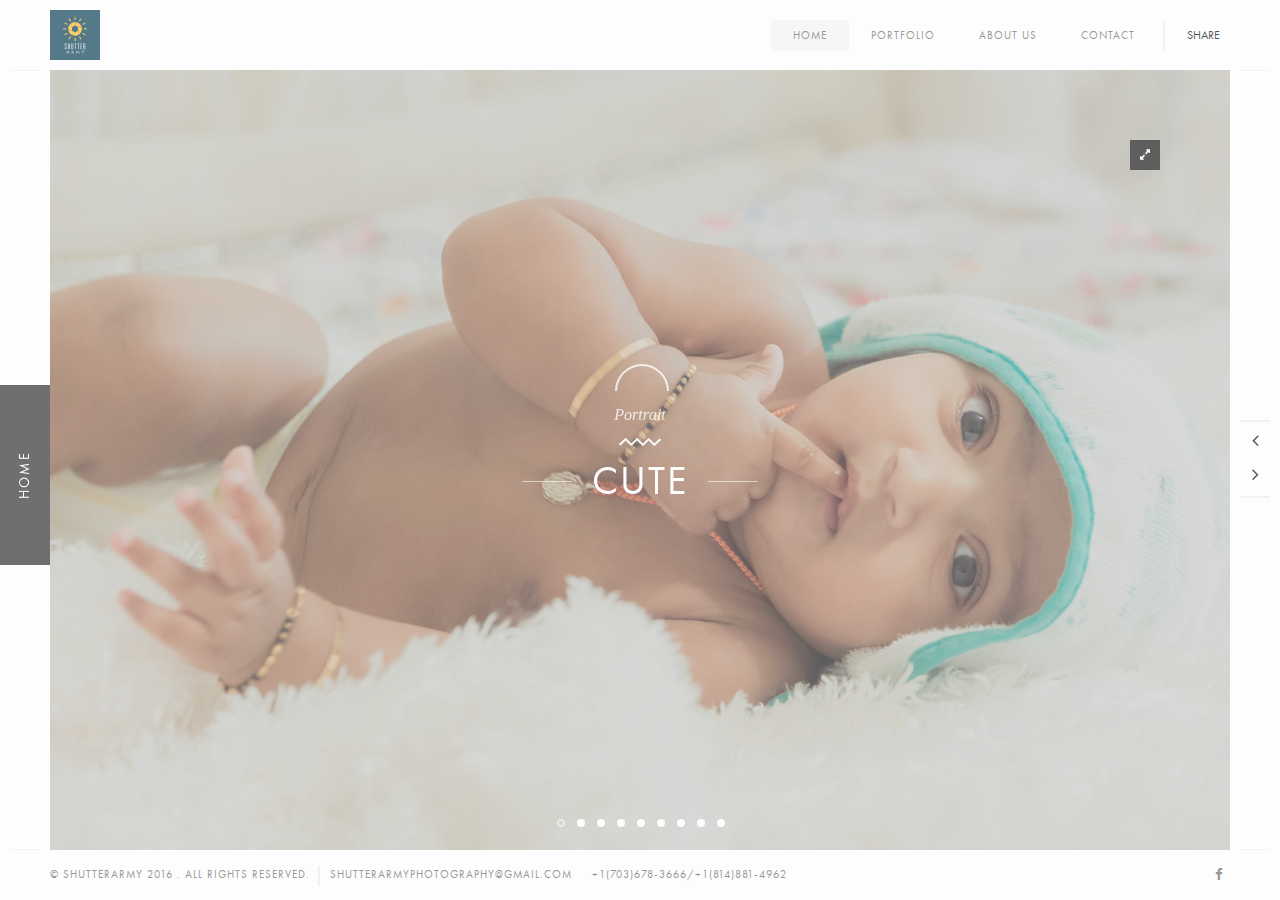
<file: index.html>
<!DOCTYPE HTML>
<html lang="en">
    <head>
        <!--=============== basic  ===============-->
        <meta charset="UTF-8">
        <title>Shutterarmy Photography Services</title>
        <meta name="viewport" content="width=device-width, initial-scale=1.0, minimum-scale=1.0, maximum-scale=1.0, user-scalable=no">
        <meta name="robots" content="index, follow"/>
        <meta name="keywords" content=""/>
        <meta name="description" content=""/>
        <!--=============== css  ===============-->	
        <link type="text/css" rel="stylesheet" href="css/reset.css">
        <link type="text/css" rel="stylesheet" href="css/plugins.css">
        <link type="text/css" rel="stylesheet" href="css/style.css">
        <link type="text/css" rel="stylesheet" href="css/yourstyle.css">
        <!--=============== favicons ===============-->
        <link rel="shortcut icon" href="images/favicon.ico">
    </head>
    <body>
        <!--Loader  -->
        <div class="loader"><i class="fa fa-refresh fa-spin"></i></div>
        <!--LOader end  -->
        <!--================= main start ================-->
        <div id="main">
            <!--=============== header ===============-->	
            <header>
                <!-- Header inner  -->
                <div class="header-inner">
                    <!-- Logo  -->
                    <div class="logo-holder">
                        <a href="index.html"><img src="images/logo.png" alt=""></a>
                    </div>
                    <!--Logo end  -->
                    <!--Navigation  -->
                    <div class="nav-button-holder">
                        <div class="nav-button vis-m"><span></span><span></span><span></span></div>
                    </div>
                    <div class="show-share isShare">Share</div>
                    <div class="nav-holder">
                        <nav>
                            <ul>
                                <li><a href="index.html" class="act-link">Home</a></li>
                                <li><a href="portfolio.html">Portfolio</a></li>
                                <li><a href="about.html">About us </a>
                                </li>
                                <li><a href="contact.html">Contact</a></li>
                            </ul>
                        </nav>
                    </div>
                    <!--navigation end -->
                </div>
                <!--Header inner end  -->	
            </header>
            <!--header end -->
            <!--=============== wrapper ===============-->		
            <div id="wrapper">
                <!--=============== Content holder  ===============-->
                <div class="content-holder elem scale-bg2 transition3 slid-hol" >
                    <!-- Fixed title  -->	
                    <div class="fixed-title"><span>Home</span></div>
                    <!-- Fixed title end -->
                    <!--=============== Content ===============-->  
                    <div class="content full-height">
                        <!-- full-height-wrap end  -->
                        <div class="full-height-wrap">
                            <div class="swiper-container" id="horizontal-slider" data-mwc="1" data-mwa="0">
                                <div class="swiper-wrapper">
                                    <!--=============== 1 ===============-->	
                                    <div class="swiper-slide">
                                        <div class="bg" style="background-image:url(images/home/ashu.jpg)"></div>
                                        <div class="overlay"></div>
                                        <div class="zoomimage"><img src="images/home/ashu.jpg" class="intense" alt=""><i class="fa fa-expand"></i></div>
                                        <div class="slide-title-holder">
                                            <div class="slide-title">
                                                <span class="subtitle">Portrait</span>
                                                <div class="separator-image"><img src="images/separator.png" alt=""></div>
                                                <h3 class="transition">  <a>Cute</a></h3>
                                            </div>
                                        </div>
                                    </div>
                                    <!-- 1 end -->
                                    <!--=============== 2 ===============-->
                                    <div class="swiper-slide">
                                        <div class="bg" style="background-image:url(images/home/home1.jpg)"></div>
                                        <div class="overlay"></div>
                                        <div class="zoomimage"><img src="images/home/home1.jpg" class="intense" alt=""><i class="fa fa-expand"></i></div>
                                        <div class="slide-title-holder">
                                            <div class="slide-title">
                                                <span class="subtitle">Portrait</span>
                                                <div class="separator-image"><img src="images/separator.png" alt=""></div>
                                                <h3 class="transition">  <a>Smile</a></h3>
                                            </div>
                                        </div>
                                    </div>
                                    <!-- 2 end -->
                                    <!--=============== 3 ===============-->
                                    <div class="swiper-slide">
                                        <div class="bg" style="background-image:url(images/home/home2.jpg)"></div>
                                        <div class="overlay"></div>
                                        <div class="zoomimage"><img src="images/home/home2.jpg" class="intense" alt=""><i class="fa fa-expand"></i></div>
                                        <div class="slide-title-holder">
                                            <div class="slide-title">
                                                <h3 class="transition">  <a>Maduri</a></h3>
                                            </div>
                                        </div>
                                    </div>
                                    <!-- 3 end -->
                                    <!--=============== 4 ===============-->
                                    <div class="swiper-slide">
                                        <div class="bg" style="background-image:url(images/home/home10.jpg)"></div>
                                        <div class="overlay"></div>
                                        <div class="zoomimage"><img src="images/home/home10.jpg" class="intense" alt=""><i class="fa fa-expand"></i></div>
                                        <div class="slide-title-holder">
                                            <div class="slide-title">
                                                <span class="subtitle">Grand Opening</span>
                                                <div class="separator-image"><img src="images/separator.png" alt=""></div>
                                                <h3 class="transition">  <a>Godavari</a></h3>
                                            </div>
                                        </div>
                                    </div>
                                    <!-- 4 end -->
                                    <!--=============== 5 ===============-->
                                    <div class="swiper-slide">
                                        <div class="bg" style="background-image:url(images/home/home8.jpg)"></div>
                                        <div class="overlay"></div>
                                        <div class="zoomimage"><img src="images/home/home8.jpg" class="intense" alt=""><i class="fa fa-expand"></i></div>
                                        <div class="slide-title-holder">
                                            <div class="slide-title">
                                                <span class="subtitle">Godavari</span>
                                                <div class="separator-image"><img src="images/separator.png" alt=""></div>
                                                <h3 class="transition">  <a>Team</a></h3>
                                            </div>
                                        </div>
                                    </div>
                                    <!-- 5 end -->
                                    <!--=============== 6 ===============-->
                                    <div class="swiper-slide">
                                        <div class="bg" style="background-image:url(images/home/home6.jpg)"></div>
                                        <div class="overlay"></div>
                                        <div class="zoomimage"><img src="images/home/home6.jpg" class="intense" alt=""><i class="fa fa-expand"></i></div>
                                        <div class="slide-title-holder">
                                            <div class="slide-title">
                                                <span class="subtitle">Lifestyle</span>
                                                <div class="separator-image"><img src="images/separator.png" alt=""></div>
                                                <h3 class="transition">  <a>Celebration</a></h3>
                                            </div>
                                        </div>
                                    </div>
                                    <!-- 6 end -->
                                    <!--=============== 7 ===============-->
                                    <div class="swiper-slide">
                                        <div class="bg" style="background-image:url(images/home/home3.jpg)"></div>
                                        <div class="overlay"></div>
                                        <div class="zoomimage"><img src="images/home/home3.jpg" class="intense" alt=""><i class="fa fa-expand"></i></div>
                                        <div class="slide-title-holder">
                                            <div class="slide-title">
                                                <span class="subtitle">Product</span>
                                                <div class="separator-image"><img src="images/separator.png" alt=""></div>
                                                <h3 class="transition">  <a>Cup Cakes</a></h3>
                                            </div>
                                        </div>
                                    </div>
                                    <!-- 7 end -->
                                    <!--=============== 8 ===============-->
                                    <div class="swiper-slide">
                                        <div class="bg" style="background-image:url(images/home/home4.jpg)"></div>
                                        <div class="overlay"></div>
                                        <div class="zoomimage"><img src="images/home/home4.jpg" class="intense" alt=""><i class="fa fa-expand"></i></div>
                                        <div class="slide-title-holder">
                                            <div class="slide-title">
                                                <span class="subtitle">Style</span>
                                                <div class="separator-image"><img src="images/separator.png" alt=""></div>
                                                <h3 class="transition">  <a>Prabhu Deva</a></h3>
                                            </div>
                                        </div>
                                    </div>
                                    <!-- 8 end -->
                                    <!--=============== 9 ===============-->
                                    <div class="swiper-slide">
                                        <div class="bg" style="background-image:url(images/home/home7.jpg)"></div>
                                        <div class="overlay"></div>
                                        <div class="zoomimage"><img src="images/home/home7.jpg" class="intense" alt=""><i class="fa fa-expand"></i></div>
                                        <div class="slide-title-holder">
                                            <div class="slide-title">
                                                <span class="subtitle">Travel</span>
                                                <div class="separator-image"><img src="images/separator.png" alt=""></div>
                                                <h3 class="transition">  <a>Golden Gate</a></h3>
                                            </div>
                                        </div>
                                    </div>
                                    <!-- 9 end -->

                                </div>
                            </div>
                            <!-- slider  pagination -->
                            <div class="pagination"></div>
                            <!-- pagination  end -->
                            <!-- slider navigation  -->
                            <div class="swiper-nav-holder hor hs">
                                <a class="swiper-nav arrow-left transition " href="#"><i class="fa fa-angle-left"></i></a>
                                <a class="swiper-nav  arrow-right transition" href="#"><i class="fa fa-angle-right"></i></a>
                            </div>
                            <!-- slider navigation  end -->
                        </div>
                        <!-- full-height-wrap end  --> 
                    </div>
                    <!-- Content end  --> 				
                    <!-- Share container  -->    
                    <div class="share-container  isShare"  data-share="['facebook']"></div>
                </div>
                <!-- content holder end -->
            </div>
            <!-- wrapper end -->
            <div class="left-decor"></div>
            <div class="right-decor"></div>
            <!--=============== Footer ===============-->
            <footer>
                <div class="policy-box">
                    <span>&#169; Shutterarmy 2016 . All rights reserved.</span>
                    <ul>
                        <li><a href="#">shutterarmyphotography@gmail.com</a></li>
                        <li><a href="#">+1(703)678-3666/+1(814)881-4962</a></li>
                    </ul>
                </div>
                <!-- footer social -->
                <div class="footer-social">
                    <ul>
                        <li><a href="https://www.facebook.com/Shutter-Army-249791222058142/" target="_blank" ><i class="fa fa-facebook"></i></a></li>
                    </ul>
                </div>
                <!-- footer social end -->
                <div class="to-top"><i class="fa fa-angle-up"></i></div>
            </footer>
            <!-- footer end -->
        </div>
        <!-- Main end -->
        <!--=============== scripts  ===============-->
        <script type="text/javascript" src="js/jquery.min.js"></script>
        <script type="text/javascript" src="js/plugins.js"></script>
        <script type="text/javascript" src="js/scripts.js"></script>
    </body>
</html>
</file>
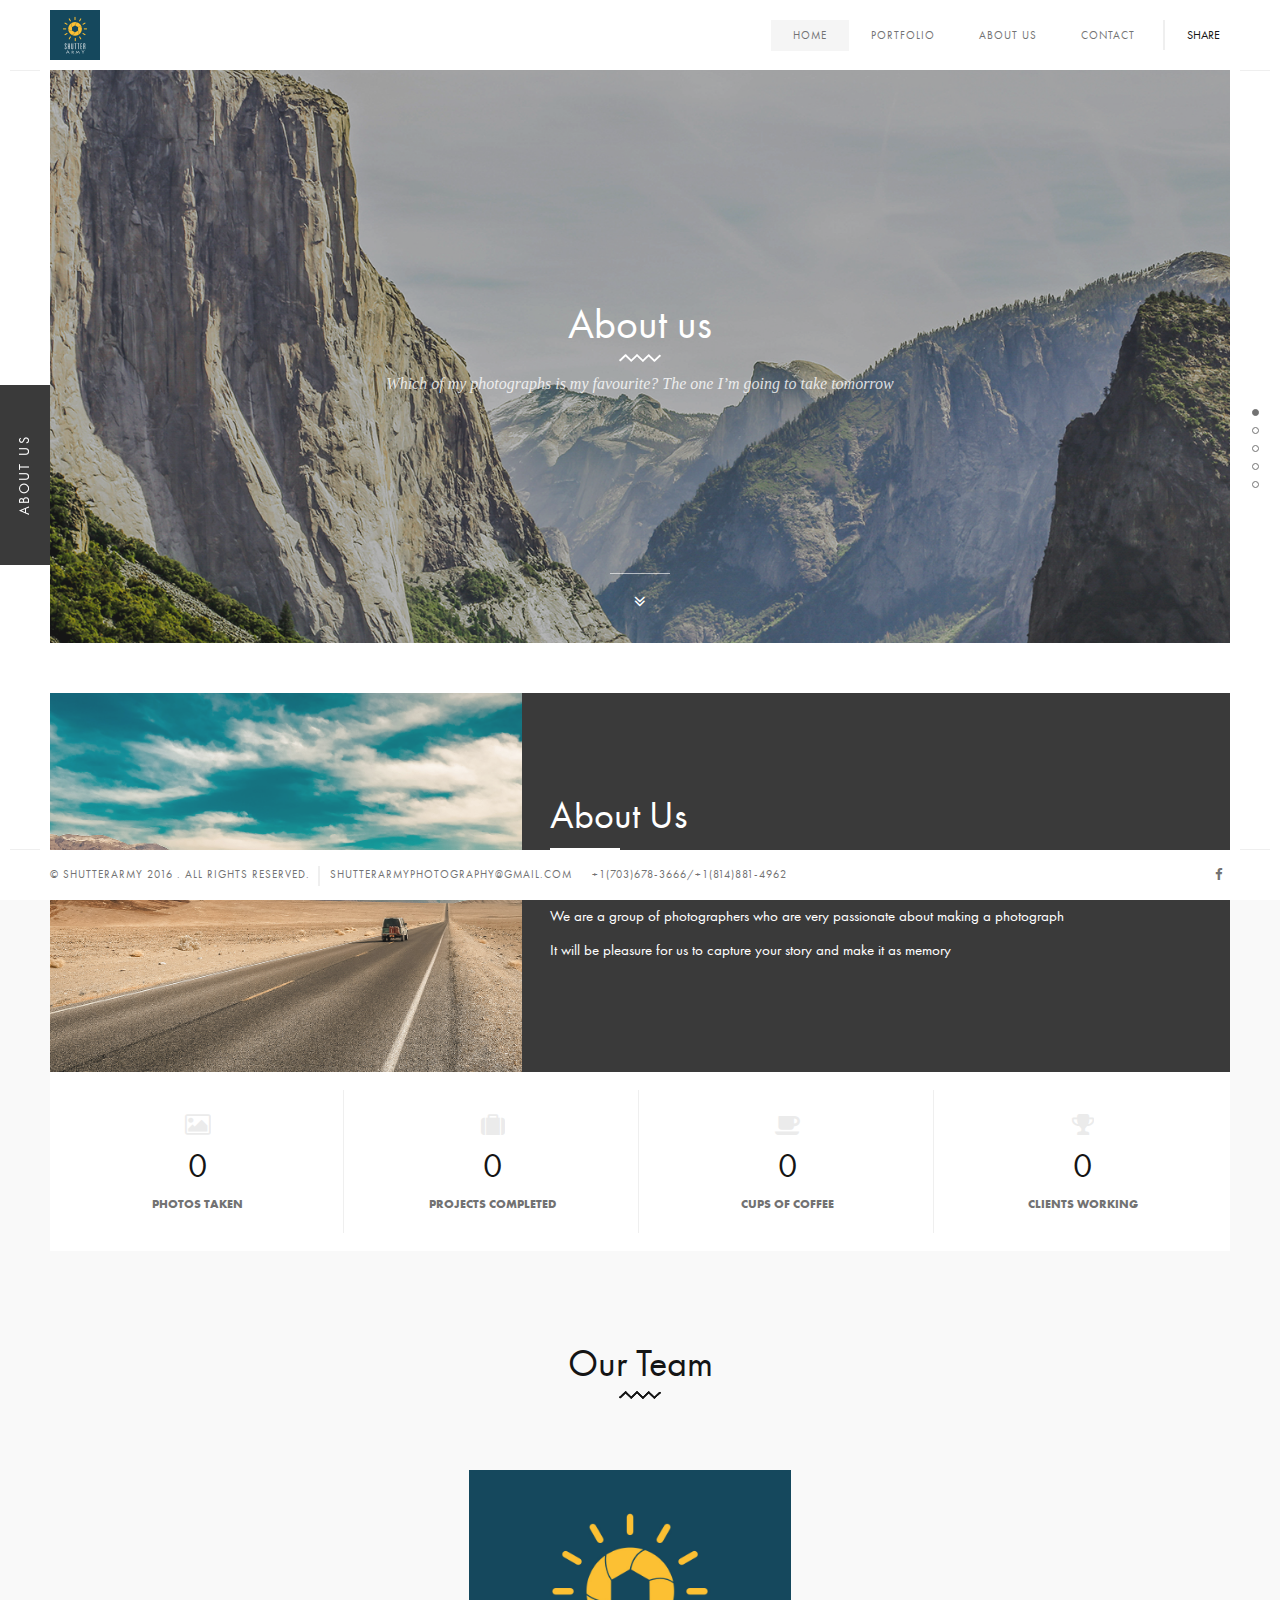
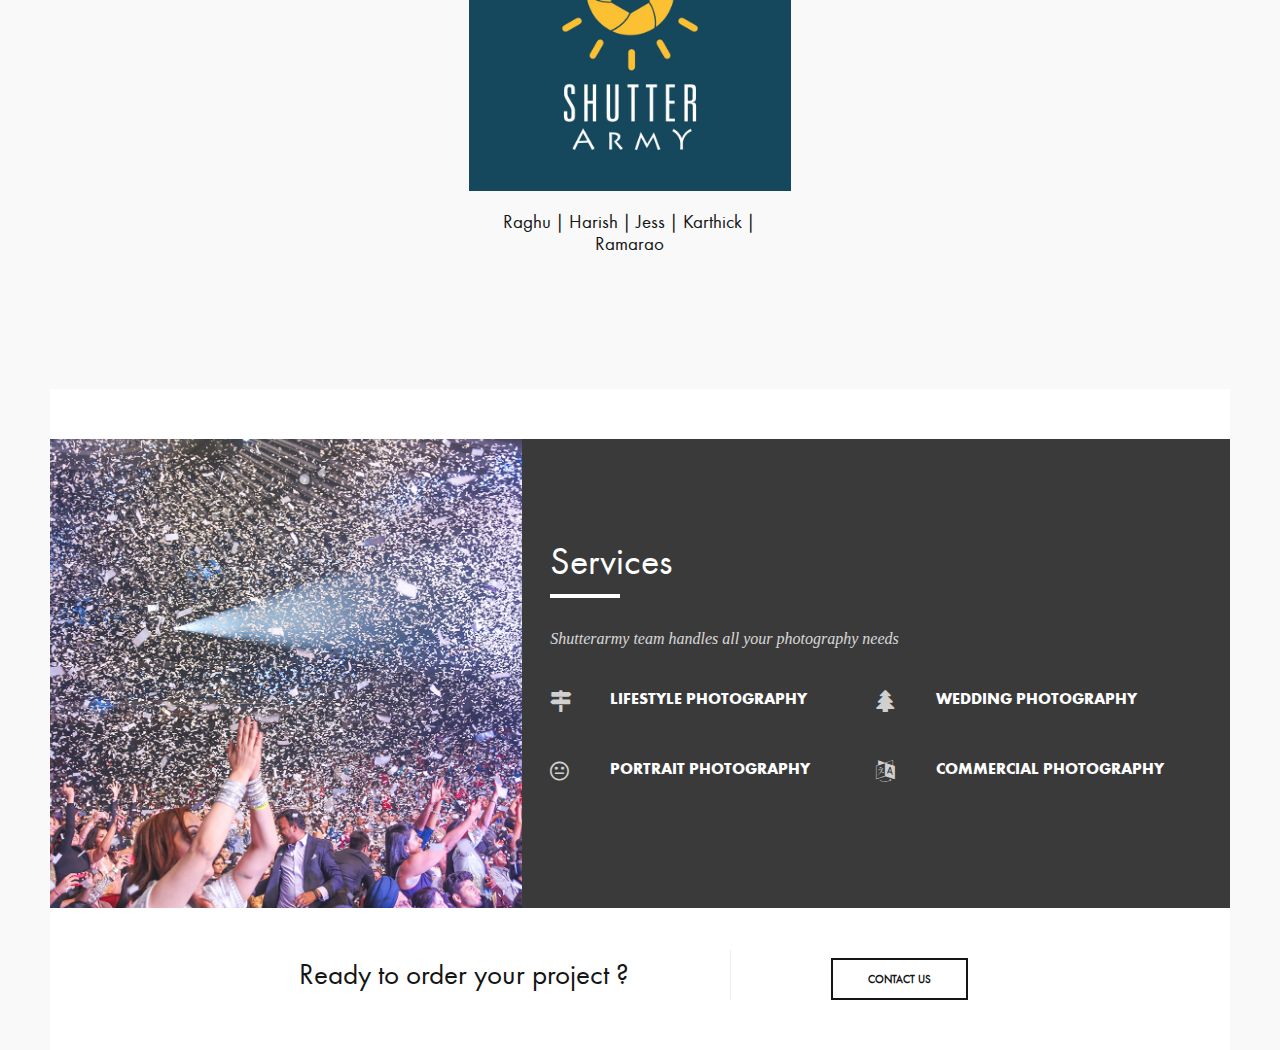
<file: about.html>
<!DOCTYPE HTML>
<html lang="en">
    <head>
        <!--=============== basic  ===============-->
        <meta charset="UTF-8">
        <title>Shutterarmy Photography Services</title>
        <meta name="viewport" content="width=device-width, initial-scale=1.0, minimum-scale=1.0, maximum-scale=1.0, user-scalable=no">
        <meta name="robots" content="index, follow"/>
        <meta name="keywords" content=""/>
        <meta name="description" content=""/>
        <!--=============== css  ===============-->	
        <link type="text/css" rel="stylesheet" href="css/reset.css">
        <link type="text/css" rel="stylesheet" href="css/plugins.css">
        <link type="text/css" rel="stylesheet" href="css/style.css">
        <link type="text/css" rel="stylesheet" href="css/yourstyle.css">
        <!--=============== favicons ===============-->
        <link rel="shortcut icon" href="images/favicon.ico">
    </head>
    <body>
        <!--Loader  -->
        <div class="loader"><i class="fa fa-refresh fa-spin"></i></div>
        <!--LOader end  -->
        <!--================= main start ================-->
        <div id="main">
            <!--=============== header ===============-->
            <header>
                <!-- Header inner  -->
                <div class="header-inner">
                    <!-- Logo  -->
                    <div class="logo-holder">
                        <a href="index.html"><img src="images/logo.png" alt=""></a>
                    </div>
                    <!--Logo end  -->
                    <!--Navigation  -->
                    <div class="nav-button-holder">
                        <div class="nav-button vis-m"><span></span><span></span><span></span></div>
                    </div>
                    <div class="show-share isShare">Share</div>
                    <div class="nav-holder">
                        <nav>
                            <ul>
                                <li><a href="index.html" class="act-link">Home</a></li>
                                <li><a href="portfolio.html">Portfolio</a></li>
                                <li><a href="about.html">About us </a>
                                </li>
                                <li><a href="contact.html">Contact</a></li>
                            </ul>
                        </nav>
                    </div>
                    <!--navigation end -->
                </div>
                <!--Header inner end  -->
            </header>
            <!--header end -->
            <!--=============== wrapper ===============-->	
            <div id="wrapper">
                <!--=============== Content holder  ===============-->
                <div class="content-holder elem scale-bg2 transition3" >
                    <!--=============== Content  ===============-->
                    <div class="content full-height">
                        <!-- Fixed title-->
                        <div class="fixed-title"><span>About Us</span></div>
                        <!-- Page navigation--> 
                        <div class="scroll-page-nav">
                            <ul>
                                <li><a  href="#sec1"></a></li>
                                <li><a  href="#sec2"></a></li>
                                <li><a  href="#sec3"></a></li>
                                <li><a  href="#sec4"></a></li>
                                <li><a  href="#sec5"></a></li>
                            </ul>
                        </div>
                        <!-- Page navigation end-->
                        <!-- Page title section --> 
                        <section class="parallax-section">
                            <div class="overlay"></div>
                            <div class="bg" style="background-image:url(images/about_us/about_us.jpg)" data-top-bottom="transform: translateY(200px);" data-bottom-top="transform: translateY(-200px);"></div>
                            <div class="container">
                                <h2>About us</h2>
                                <div class="separator-image"><img src="images/separator.png" alt=""></div>
                                <h3 class="subtitle">Which of my photographs is my favourite? The one I’m going to take tomorrow</h3>
                            </div>
                            <a class="custom-scroll-link sect-scroll" href="#sec1"><i class="fa fa-angle-double-down"></i></a>
                        </section>
                        <!-- Page title section end--> 
                        <!-- About   -->
                        <section class="section-columns" id="sec1">
                            <div class="section-columns-img">
                                <div class="bg" style="background-image:url(images/about_us/about_us_small.jpg)" ></div>
                            </div>
                            <div class="section-columns-text">
                                <div class="custom-inner">
                                    <div class="container">
                                        <h2>About Us</h2>
                                        <div class="separator"></div>
                                        <div class="clearfix"></div>
                                        <h3 class="subtitle"></h3>
                                        <p>We are a group of photographers who are very passionate about making a photograph</p>
                                        <p>It will be pleasure for us to capture your story and make it as memory</p>
                                        <div class="clearfix"></div>
                                    </div>
                                </div>
                            </div>
                        </section>
                        <!-- About end  -->
                        <!-- Facts -->
                        <section class="no-padding" id="sec2">
                            <div class="content">
                                <div class="inline-facts-holder">
                                    <!-- 1  -->
                                    <div class="inline-facts">
                                        <i class="fa fa-picture-o "></i>	 
                                        <div class="milestone-counter">
                                            <div class="stats animaper">
                                                <div class="num" data-content="10000" data-num="10000">0</div>
                                            </div>
                                        </div>
                                        <h6>Photos Taken</h6>
                                    </div>
                                    <!-- 1  end-->
                                    <!-- 2  -->
                                    <div class="inline-facts">
                                        <i class="fa fa-suitcase "></i>	
                                        <div class="milestone-counter">
                                            <div class="stats animaper">
                                                <div class="num" data-content="21" data-num="21">0</div>
                                            </div>
                                        </div>
                                        <h6>Projects completed</h6>
                                    </div>
                                    <!-- 2 end  -->
                                    <!-- 3  -->
                                    <div class="inline-facts">
                                        <i class="fa fa-coffee "></i>
                                        <div class="milestone-counter">
                                            <div class="stats animaper">
                                                <div class="num" data-content="222" data-num="222">0</div>
                                            </div>
                                        </div>
                                        <h6>Cups of Coffee</h6>
                                    </div>
                                    <!-- 3 end  -->
                                    <!-- 4  -->
                                    <div class="inline-facts">
                                        <i class="fa fa-trophy"></i>
                                        <div class="milestone-counter">
                                            <div class="stats animaper">
                                                <div class="num" data-content="3" data-num="3">0</div>
                                            </div>
                                        </div>
                                        <h6>Clients Working</h6>
                                    </div>
                                    <!-- 4 end  -->
                                </div>
                            </div>
                        </section>
                        <!-- Facts end   -->
                        <!-- Team   -->
                        <section id="sec3">
                            <div class="container">
                                <h2>Our Team</h2>
                                <div class="separator-image"><img src="images/separator2.png" alt=""></div>
                                <ul class="team-holder">
                                    <li></li>
                                    <!-- 1 -->
                                    <li>
                                        <div class="team-box">
                                            <div class="team-photo">
                                                <div class="overlay"></div>
                                                <ul class="team-social">
                                                    <li><a href="https://www.facebook.com/Shutter-Army-249791222058142/" target="_blank"><i class="fa fa-facebook"></i></a></li>
                                                </ul>
                                                <img src="images/logo.png" alt="" class="respimg">
                                            </div>
                                            <div class="team-info">
                                                <h3>Raghu | Harish | Jess | Karthick | Ramarao</h3>
                                            </div>
                                        </div>
                                    </li>
                                    <!-- 1  end-->

                                </ul>
                            </div>
                        </section>
                        <!-- Team end   -->
                        <!-- services   -->
                        <section class="section-columns" id="sec4">
                            <div class="section-columns-img">
                                <div class="bg bg-ser transition" style="background-image:url(images/about_us/services.jpg)" ></div>
                            </div>
                            <div class="section-columns-text">
                                <div class="custom-inner">
                                    <div class="container">
                                        <h2>Services</h2>
                                        <div class="separator"></div>
                                        <div class="clearfix"></div>
                                        <h3 class="subtitle">Shutterarmy team handles all your photography needs</h3>
                                        <ul class="servicses-holder">
                                            <!-- 1  -->
                                            <li data-bgscr="images/about_us/services.jpg">
                                                <i class="fa fa-map-signs"></i>
                                                <h4>Lifestyle photography</h4>
                                            </li>
                                            <!-- 1 end --> 
                                            <!-- 2  -->
                                            <li data-bgscr="images/about_us/services.jpg">
                                                <i class="fa fa-tree"></i>
                                                <h4>Wedding photography</h4>
                                            </li>
                                            <!-- 2 end --> 
                                            <!-- 3  -->                                   
                                            <li data-bgscr="images/about_us/services.jpg">
                                                <i class="fa fa-meh-o"></i>
                                                <h4>Portrait photography</h4>
                                            </li>
                                            <!-- 3 end --> 
                                            <!-- 4  -->
                                            <li data-bgscr="images/about_us/services.jpg">
                                                <i class="fa fa-language"></i>
                                                <h4>Commercial photography</h4>
                                            </li>
                                            <!-- 4 end -->                                                                          
                                        </ul>
                                    </div>
                                </div>
                            </div>
                        </section>
                        <!-- Services end   -->
                        <!-- Order  -->                       
                        <section class="no-padding">
                            <div class="order-holder">
                                <div class="container">
                                    <div class="row">
                                        <div class="col-md-8">
                                            <h3>Ready to order your project ? </h3>
                                        </div>
                                        <div class="col-md-3">
                                            <a href="contact.html" class=" btn anim-button  trans-btn  transition fl-l"><span>Contact us</span><i class="fa fa-envelope-o"></i></a>
                                        </div>
                                    </div>
                                </div>
                            </div>
                        </section>
                        <!--Order end  -->
                        <!-- Testimonials   -->

                        <!-- Testimonials end -->
                    </div>
                    <!-- Content end  -->  
                    <!-- Share container  -->    
                    <div class="share-container  isShare"  data-share="['facebook']"></div>
                </div>
                <!-- content holder end -->
            </div>
            <!-- wrapper end -->
            <div class="left-decor"></div>
            <div class="right-decor"></div>
            <!--=============== Footer ===============-->
            <footer>
                <div class="policy-box">
                    <span>&#169; Shutterarmy 2016 . All rights reserved.</span>
                    <ul>
                        <li><a href="#">shutterarmyphotography@gmail.com</a></li>
                        <li><a href="#">+1(703)678-3666/+1(814)881-4962</a></li>
                    </ul>
                </div>
                <!-- footer social -->
                <div class="footer-social">
                    <ul>
                        <li><a href="https://www.facebook.com/Shutter-Army-249791222058142/" target="_blank" ><i class="fa fa-facebook"></i></a></li>
                    </ul>
                </div>
                <!-- footer social end -->
                <div class="to-top"><i class="fa fa-angle-up"></i></div>
            </footer>
            <!-- footer end -->
        </div>
        <!-- Main end -->
        <!--=============== scripts  ===============-->
        <script type="text/javascript" src="js/jquery.min.js"></script>
        <script type="text/javascript" src="js/plugins.js"></script>
        <script type="text/javascript" src="js/scripts.js"></script>
    </body>
</html>
</file>
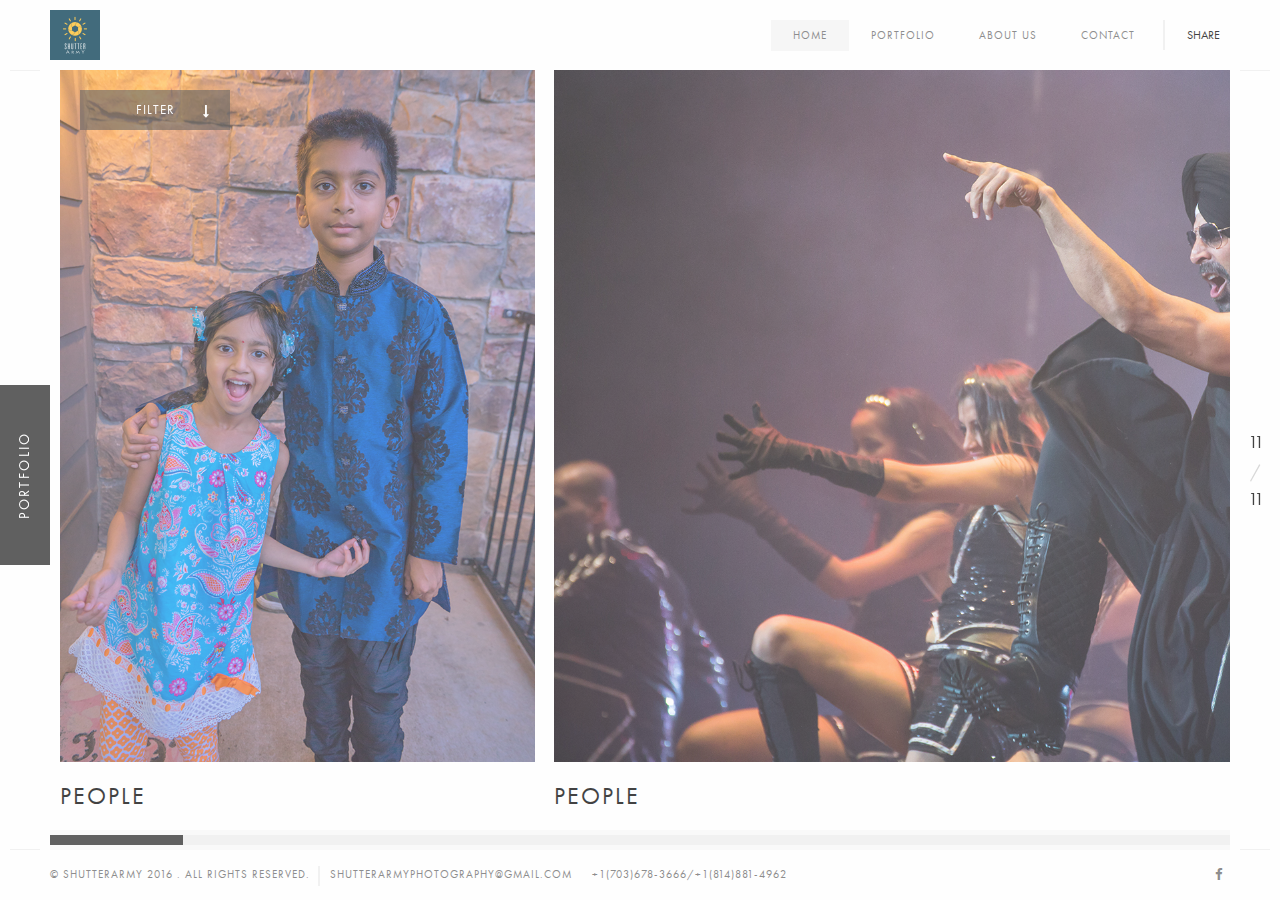
<file: portfolio.html>
<!DOCTYPE HTML>
<html lang="en">
    <head>
        <!--=============== basic  ===============-->
        <meta charset="UTF-8">
        <title>Shutterarmy Photography Services</title>
        <meta name="viewport" content="width=device-width, initial-scale=1.0, minimum-scale=1.0, maximum-scale=1.0, user-scalable=no">
        <meta name="robots" content="index, follow"/>
        <meta name="keywords" content=""/>
        <meta name="description" content=""/>
        <!--=============== css  ===============-->	
        <link type="text/css" rel="stylesheet" href="css/reset.css">
        <link type="text/css" rel="stylesheet" href="css/plugins.css">
        <link type="text/css" rel="stylesheet" href="css/style.css">
        <link type="text/css" rel="stylesheet" href="css/yourstyle.css">
        <!--=============== favicons ===============-->
        <link rel="shortcut icon" href="images/favicon.ico">
    </head>
    <body>
        <!--Loader  -->
        <div class="loader"><i class="fa fa-refresh fa-spin"></i></div>
        <!--LOader end  -->
        <!--================= main start ================-->
        <div id="main">
            <!--=============== header ===============-->
            <header>
                <!-- Header inner  -->
                <div class="header-inner">
                    <!-- Logo  -->
                    <div class="logo-holder">
                        <a href="index.html"><img src="images/logo.png" alt=""></a>
                    </div>
                    <!--Logo end  -->
                    <!--Navigation  -->
                    <div class="nav-button-holder">
                        <div class="nav-button vis-m"><span></span><span></span><span></span></div>
                    </div>
                    <div class="show-share isShare">Share</div>
                    <div class="nav-holder">
                        <nav>
                            <ul>
                                <li><a href="index.html" class="act-link">Home</a></li>
                                <li><a href="portfolio.html">Portfolio</a></li>
                                <li><a href="about.html">About us </a>
                                </li>
                                <li><a href="contact.html">Contact</a></li>
                            </ul>
                        </nav>
                    </div>
                    <!--navigation end -->
                </div>
                <!--Header inner end  -->
            </header>
            <!--header end -->
            <!--=============== wrapper ===============-->
            <div id="wrapper">
                <!--=============== Conten holder  ===============-->
                <div class="content-holder elem scale-bg2 transition3" >
                    <!--=============== Content  ===============-->
                    <div class="content full-height">
                        <div class="fixed-title"><span>Portfolio</span></div>
                        <!-- Portfolio counter  -->	
                        <div class="count-folio">
                            <div class="num-album"></div>
                            <div class="all-album"></div>
                        </div>
                        <!-- Portfolio counter end -->	
                        <div class="filter-holder column-filter">
                            <div class="filter-button">Filter <i class="fa fa-long-arrow-down"></i></div>
                            <div class="gallery-filters hid-filter">
                                <a href="#" class="gallery-filter transition2 gallery-filter_active" data-filter="*">All Albums</a>
                                <a href="#" class="gallery-filter transition2" data-filter=".people">People</a>
                                <a href="#" class="gallery-filter transition2" data-filter=".lifeStyle">Lifestyle</a>
                                <a href="#" class="gallery-filter transition2" data-filter=".food">Food</a>
                                <a href="#" class="gallery-filter transition2" data-filter=".travel">Travel</a>
                            </div>
                        </div>
                        <!--=============== portfolio holder ===============-->
                        <div class="resize-carousel-holder">
                            <div class="p_horizontal_wrap">
                                <div id="portfolio_horizontal_container">
                                    <!-- portfolio item -->
                                    <div class="portfolio_item people">
                                        <img  src="images/portfolio/people1.jpg"   alt="">
                                        <div class="port-desc-holder">
                                            <div class="port-desc">
                                                <div class="overlay"></div>
                                                <div class="grid-item">
                                                    <span>Portrait</span>
                                                </div>
                                            </div>
                                        </div>
                                        <div class="port-subtitle-holder">
                                            <div class="port-subtitle">
                                                <h3>People</h3>
                                            </div>
                                        </div>
                                    </div>
                                    <!-- portfolio item end -->
                                    <!-- portfolio item -->
                                    <div class="portfolio_item people">
                                        <img  src="images/portfolio/people2.jpg"   alt="">
                                        <div class="port-desc-holder">
                                            <div class="port-desc">
                                                <div class="overlay"></div>
                                                <div class="grid-item">
                                                    <span></span>
                                                </div>
                                            </div>
                                        </div>
                                        <div class="port-subtitle-holder">
                                            <div class="port-subtitle">
                                                <h3>People</h3>
                                            </div>
                                        </div>
                                    </div>
                                    <!-- portfolio item end -->
                                    <!-- portfolio item -->
                                    <div class="portfolio_item people">
                                        <img  src="images/portfolio/people3.jpg"   alt="">
                                        <div class="port-desc-holder">
                                            <div class="port-desc">
                                                <div class="overlay"></div>
                                                <div class="grid-item">
                                                    <span></span>
                                                </div>
                                            </div>
                                        </div>
                                        <div class="port-subtitle-holder">
                                            <div class="port-subtitle">
                                                <h3>People</h3>
                                            </div>
                                        </div>
                                    </div>
                                    <!-- portfolio item end -->
                                    <!-- portfolio item -->
                                    <div class="portfolio_item people">
                                        <img  src="images/portfolio/people4.jpg"   alt="">
                                        <div class="port-desc-holder">
                                            <div class="port-desc">
                                                <div class="overlay"></div>
                                                <div class="grid-item">
                                                    <span>Portrait</span>
                                                </div>
                                            </div>
                                        </div>
                                        <div class="port-subtitle-holder">
                                            <div class="port-subtitle">
                                                <h3>People</h3>
                                            </div>
                                        </div>
                                    </div>
                                    <!-- portfolio item end -->
                                    <!-- portfolio item -->
                                    <div class="portfolio_item food">
                                        <img  src="images/portfolio/food1.jpg"   alt="">
                                        <div class="port-desc-holder">
                                            <div class="port-desc">
                                                <div class="overlay"></div>
                                                <div class="grid-item">
                                                    <span></span>
                                                </div>
                                            </div>
                                        </div>
                                        <div class="port-subtitle-holder">
                                            <div class="port-subtitle">
                                                <h3>Food</h3>
                                            </div>
                                        </div>
                                    </div>
                                    <!-- portfolio item end -->
                                    <!-- portfolio item -->
                                    <div class="portfolio_item food">
                                        <img  src="images/portfolio/food2.jpg"   alt="">
                                        <div class="port-desc-holder">
                                            <div class="port-desc">
                                                <div class="overlay"></div>
                                                <div class="grid-item">
                                                    <span>Godavari</span>
                                                </div>
                                            </div>
                                        </div>
                                        <div class="port-subtitle-holder">
                                            <div class="port-subtitle">
                                                <h3>Food</h3>
                                            </div>
                                        </div>
                                    </div>
                                    <!-- portfolio item end -->
                                    <!-- portfolio item -->
                                    <div class="portfolio_item food">
                                        <img  src="images/portfolio/food3.jpg"   alt="">
                                        <div class="port-desc-holder">
                                            <div class="port-desc">
                                                <div class="overlay"></div>
                                                <div class="grid-item">
                                                    <span>Godavari</span>
                                                </div>
                                            </div>
                                        </div>
                                        <div class="port-subtitle-holder">
                                            <div class="port-subtitle">
                                                <h3>Food</h3>
                                            </div>
                                        </div>
                                    </div>
                                    <!-- portfolio item end -->
                                    <!-- portfolio item -->
                                    <div class="portfolio_item travel">
                                        <img  src="images/portfolio/travel1.jpg"   alt="">
                                        <div class="port-desc-holder">
                                            <div class="port-desc">
                                                <div class="overlay"></div>
                                                <div class="grid-item">
                                                    <span></span>
                                                </div>
                                            </div>
                                        </div>
                                        <div class="port-subtitle-holder">
                                            <div class="port-subtitle">
                                                <h3>Travel</h3>
                                            </div>
                                        </div>
                                    </div>
                                    <!-- portfolio item end -->
                                    <!-- portfolio item -->
                                    <div class="portfolio_item travel">
                                        <img  src="images/portfolio/travel2.jpg"   alt="">
                                        <div class="port-desc-holder">
                                            <div class="port-desc">
                                                <div class="overlay"></div>
                                                <div class="grid-item">
                                                    <span></span>
                                                </div>
                                            </div>
                                        </div>
                                        <div class="port-subtitle-holder">
                                            <div class="port-subtitle">
                                                <h3>Travel</h3>
                                            </div>
                                        </div>
                                    </div>
                                    <!-- portfolio item end -->
                                    <!-- portfolio item -->
                                    <div class="portfolio_item lifeStyle">
                                        <img  src="images/portfolio/lifestyle1.jpg"   alt="">
                                        <div class="port-desc-holder">
                                            <div class="port-desc">
                                                <div class="overlay"></div>
                                                <div class="grid-item">
                                                    <span></span>
                                                </div>
                                            </div>
                                        </div>
                                        <div class="port-subtitle-holder">
                                            <div class="port-subtitle">
                                                <h3>Lifestyle</h3>
                                            </div>
                                        </div>
                                    </div>
                                    <!-- portfolio item end -->
                                    <!-- portfolio item -->
                                    <div class="portfolio_item lifeStyle">
                                        <img  src="images/portfolio/lifestyle2.jpg"   alt="">
                                        <div class="port-desc-holder">
                                            <div class="port-desc">
                                                <div class="overlay"></div>
                                                <div class="grid-item">
                                                    <span></span>
                                                </div>
                                            </div>
                                        </div>
                                        <div class="port-subtitle-holder">
                                            <div class="port-subtitle">
                                                <h3>Lifestyle</h3>
                                            </div>
                                        </div>
                                    </div>
                                    <!-- portfolio item end -->
                                </div>
                                <!--portfolio_horizontal_container  end-->        
                            </div>
                            <!--p_horizontal_wrap  end-->                    
                        </div>
                    </div>
                    <!-- Content end  -->  
                    <!-- Share container  -->    
                    <div class="share-container  isShare"  data-share="['facebook']"></div>
                </div>
                <!-- content holder end -->
            </div>
            <!-- wrapper end -->
            <div class="left-decor"></div>
            <div class="right-decor"></div>
            <!--=============== Footer ===============-->
            <footer>
                <div class="policy-box">
                    <span>&#169; Shutterarmy 2016 . All rights reserved.</span>
                    <ul>
                        <li><a href="#">shutterarmyphotography@gmail.com</a></li>
                        <li><a href="#">+1(703)678-3666/+1(814)881-4962</a></li>
                    </ul>
                </div>
                <!-- footer social -->
                <div class="footer-social">
                    <ul>
                        <li><a href="https://www.facebook.com/Shutter-Army-249791222058142/" target="_blank" ><i class="fa fa-facebook"></i></a></li>
                    </ul>
                </div>
                <!-- footer social end -->
                <div class="to-top"><i class="fa fa-angle-up"></i></div>
            </footer>
            <!-- footer end -->
        </div>
        <!-- Main end -->
        <!--=============== scripts  ===============-->
        <script type="text/javascript" src="js/jquery.min.js"></script>
        <script type="text/javascript" src="js/plugins.js"></script>
        <script type="text/javascript" src="js/scripts.js"></script>
    </body>
</html>
</file>
<file: css/style.css>
@charset "utf-8";
/*======================================

 [ -Main Stylesheet-
  Theme: Outdoor
  Version: 1.0
  Last change: 28/09/2015 ]
  	+++Fonts +++
	++++General Styles++++
	++++Typography ++++
	++++Page preload ++++
	++++Content Styles ++++
	++++Section  ++++
	++++Fixed title ++++
	++++Separator ++++
	++++Links  ++++
	++++Video+++++
	++++Home  +++++
	++++Item hover  ++++
	++++Header  ++++
	++++Navigation ++++
	++++About ++++
	++++Services++++
	++++Facts  ++++
	++++Team++++
	++++Testimonials ++++
	++++Footer ++++
	++++Portfolio++++
	++++Share ++++
	++++Contacts++++
	++++Blog ++++
	++++Css-animation ++++
	++++Responsive++++
*/
/*-------------Import fonts ---------------------------------------*/
@font-face {
	font-family:'FuturaPT-Book';
	src: url('../fonts/FuturaPT-Book_gdi.eot');
	src: url('../fonts/FuturaPT-Book_gdi.eot?#iefix') format('embedded-opentype'),
		url('../fonts/FuturaPT-Book_gdi.woff') format('woff'),
		url('../fonts/FuturaPT-Book_gdi.ttf') format('truetype'),
		url('../fonts/FuturaPT-Book_gdi.svg#FuturaPT-Book') format('svg');
}
@font-face {
	font-family:'futurastd-bold';
	src: url('../fonts/futurastd-bold.eot');
	src: url('../fonts/futurastd-bold.eot?#iefix') format('embedded-opentype'),
		url('../fonts/futurastd-bold.woff') format('woff'),
		url('../fonts/futurastd-bold.ttf') format('truetype'),
		url('../fonts/futurastd-bold.svg#FuturaPT-Book') format('svg');
}
/*-------------General Style---------------------------------------*/
html{
	overflow-x:hidden !important;
	height:100%;
}
body{
	margin: 0;
	padding: 0;
	font-family: 'FuturaPT-Book';
	font-weight: 400;
	font-size: 12px;
	color: #000;
	background:#f9f9f9;
	height:100%;
	text-align:center;
}
@-o-viewport {width: device-width;}
@-ms-viewport {width: device-width;}
@viewport {width: device-width;}
 
/*--------------Typography--------------------------------------*/
h1 {
	font-size: 4.46666666667em;
	text-transform: uppercase;
	font-weight: 400;
	line-height: 1.17em;	
}
h2 {
	font-size: 3.2em;
	font-weight: 300;
}
h3 {
	font-size: 1em;
}
h4 {
	font-size: 0.9em;
	font-weight: 200;	
}
h5 {
	font-size: 0.8em;
	font-weight: 200;
}
h6 {
	font-size: 0.6em;
	font-weight: 200;
}
p {
	text-align:left;
	font-size:15px;
	line-height:24px;
	padding-bottom:10px;
}
blockquote {
	float:left;
	padding: 10px 20px;
	margin: 0 0 20px;
	font-size: 17.5px;
	border-left: 15px solid #eee;
}
blockquote p {
	font-family: Georgia, "Times New Roman", Times, serif;
	font-style:italic;
	color:#494949;
}
/* ---------Page preload--------------------------------------*/
.loader {
	position:fixed;
	top:50%;
	left:50%;
	width:50px;
	height:50px;
	z-index:100;
	font-size:24px;
	line-height:50px;
	margin-left:-25px;
	margin-top:-25px;
	color:#000;
	opacity:0.8;
}
.cn-loader {
	top:10px !important;
	left:0;
	font-size:18px;
	margin:0 !important;
}
.fa-spin{
	-webkit-animation:spin 0.5s infinite linear;
	-moz-animation:spin 0.5s infinite linear;
	-o-animation:spin 0.5s infinite linear;
	animation:spin 0.5s infinite linear
}
@-moz-keyframes spin{
	0%{-moz-transform:rotate(0deg)}
	100%{-moz-transform:rotate(359deg)}
}
@-webkit-keyframes spin{
	0%{-webkit-transform:rotate(0deg)}
	100%{-webkit-transform:rotate(359deg)
}
}
@-o-keyframes spin{
	0%{-o-transform:rotate(0deg)}
	100%{-o-transform:rotate(359deg)
}
}
@keyframes spin{
0%{
	-webkit-transform:rotate(0deg);
	transform:rotate(0deg)
}
100%{-webkit-transform:rotate(359deg);
	transform:rotate(359deg)
}
}
/* ---------Content Styles--------------------------------------*/
#main{
	height:100%;
	width:100%;
	position:absolute;
	top:0;
	left:0;
	z-index:2;
	opacity:0;
	-webkit-transition: all 0.4s  ease-in-out;
	-moz-transition: all 0.4s ease-in-out;
	-o-transition: all 0.4s ease-in-out;
	-ms-transition: all 0.4s   ease-in-out;
	transition: all 0.4s  ease-in-out;
}
#wrapper{
	height:100%; 
	margin-left:0;
	vertical-align:top; 
	position: absolute; 
	left:0; 
	top:0; 
	right:0;
	z-index:3;
	width:100%; 
}
.left-decor , .right-decor , .fixed-wrap:before , .fixed-wrap:after{
	position:fixed;
	width:50px;
	height:100%;
	background:#fff;
	z-index:1;
	-webkit-transform: translate3d(0,0,0);
}
.fixed-wrap:before , .fixed-wrap:after {
	content:'';
	z-index:3;
}
.left-decor , .fixed-wrap:before {
	left:0;
}
.right-decor , .fixed-wrap:after {
	right:0;
}
.left-decor:before , .right-decor:before , .left-decor:after , .right-decor:after {
	content:'';
	position:absolute;
	width:30px;
	left:10px;
	height:1px;
	background:#eee;
}
.left-decor:before , .right-decor:before {
	top:70px;
}
.left-decor:after , .right-decor:after {
	bottom:50px;
}
.content-holder{
	vertical-align: top;
	position: absolute;
	left:0;
	top: 0;
	right: 0;
	z-index: 2;
	height: 100%;
	padding:50px;
}
.slid-hol {
	padding-top:70px;
}
.container{
	max-width: 1024px;
	width:92%;
	margin:0 auto;
	position: relative; 
	z-index:2;
}
.content { 
	width:100%;
	position:relative;
	z-index:2;
	float:left;
}
.mr-con {
	top:-50px;
}
.full-height {
	height:100%;
} 
.wrapper-inner {
	float:left;
	width:70%;
	position:relative;
	background:#fff;
	padding:150px 0;
	z-index:3;
	opacity:0;
}
.full-width-wrap {
	width:100%;
}
.full-width-wrap:before {
	content:'';
	position:absolute;
	right:0;
	width:30%;
	background:#fff;
	top:-70px;
	height:70px;
}
.body-bg {
	position:absolute;
	top:0;
	left:0;
	width:100%;
	background:#f4f4f4;
	z-index:2;
}
.bg {
	position:absolute;
	top:0;
	left:0;
	width:100%;
	height:100%;
	background-size: cover;
	background-attachment: scroll  ;
	background-position: center  ;
	background-repeat:repeat;
	background-origin: content-box;
}
.full-height-parallax {
	position: absolute;
	top:0;
	left:0;
	width:100%;
	height:100%;
	overflow:hidden;
	z-index:2;
}
.respimg {
	width:100%;
	height:auto;
}
.overlay {
	position:absolute;
	top:0;
	left:0;
	width:100%;
	height:100%;
	background:#000;
	opacity:0.2;
	z-index:2;
}
/* ---------Section --------------------------------------*/ 
section {
	float:left;
	width:100%;
	position:relative;
	padding:90px 0;
	background:#f9f9f9; 
}
.small-container {
	max-width:650px;
}
.parallax-section {
	float:left;
	width:100%;
	padding:250px 0;
	position:relative;
	overflow:hidden;
	z-index:2;
}
.parallax-section div.overlay {
	opacity:0.3 !important;
}
.sect-scroll {
	position:absolute;
	bottom:20px;
	left:50%;
	width:40px;
	height:40px;
	line-height:40px;
	margin-left:-20px;
	color:#fff;
	z-index:5;
	font-size:18px;
	-webkit-transition: all 0.4s  ease-in-out;
	-moz-transition: all 0.4s ease-in-out;
	-o-transition: all 0.4s ease-in-out;
	-ms-transition: all 0.4s   ease-in-out;
	transition: all 0.4s  ease-in-out;
}
.sect-scroll:before {
	content:'';
	position:absolute;
	top:-10px;
	left:50%;
	margin-left:-30px;
	width:60px;
	background:#fff;
	height:1px;
	opacity:0.6;
}
.sect-scroll:hover {
	opacity:0.6;
}
.subtitle {
	color:#fff;
	font-size:16px;
	font-style:italic;
	font-family:Georgia, "Times New Roman", Times, serif;
	padding-top:12px;
	opacity:0.8;
}
.parallax-section .bg {
	width:110%;
	left:-5%;
	height:110%;
	top:-5%;
}
.parallax-section h2 {
	color:#fff;
	font-size:42px;
}
.align-text {
	text-align:left;
}
 
.no-border {
	border:none !important;
}
.no-padding {
	padding:0 !important;
}
/* ---------Fixed title --------------------------------------*/
.fixed-title  {
    position: fixed;
    width: 180px;
    height: 80px;
    top: 50%;
    margin-top: 115px;
    letter-spacing: 0.17em;
	font-size:14px;
    text-transform: uppercase;
	margin-left:-34px;
    text-align: center;
    cursor: default;
    -webkit-transform: rotate(-90deg);
    -moz-transform: rotate(-90deg);
    -o-transform: rotate(-90deg);
    -ms-transform: rotate(-90deg);
    transform: rotate(-90deg);
    -webkit-transform-origin: left top;
    -ms-transform-origin: left top;
    -moz-transform-origin: left top;
    -o-transform-origin: left top;
    transform-origin: left top;
	z-index:12;
}
.fixed-title span , .fixed-title a {
	position:relative;
	z-index:3;
	-webkit-transition: all 200ms linear;
    -moz-transition: all 200ms linear;
    -o-transition: all 200ms linear;
    -ms-transition: all 200ms linear;
    transition: all 200ms linear;
	color:#fff;
}
.fixed-title:after {
	content:'';
	position:absolute;
	bottom:46px;
	left:0;
	z-index:2;
	width:100%;
	-webkit-transition: all 200ms linear;
    -moz-transition: all 200ms linear;
    -o-transition: all 200ms linear;
    -ms-transition: all 200ms linear;
    transition: all 200ms linear;
	height:160px;
	background:#292929;
}
.fixed-title:hover:after {
	height:0;
}
.fixed-title:hover span   , .fixed-title a{
	color:#000;
}
/* ---------Separator --------------------------------------*/
.separator {
	margin:0 auto;
	width:70px;
	height:4px;
	background:#fff;
	margin:10px auto 10px;
}
.bl-sep {
	background:#000;
}
.separator-image {
	background:none;
	width:auto;
}
/* --------- Links  --------------------------------------*/
.btn {
	display: inline-block;
	padding: 14px 35px 13px 35px;
	line-height: 1;
	font-weight: bold;
	font-size: 11px;
	text-transform: uppercase;
	margin:20px auto;
	color:#000;
	border:2px solid #000;
	position:relative;
}
.anim-button {
	overflow:hidden;
 	-moz-background-clip: padding;
    -webkit-background-clip: padding-box;
    background-clip: padding-box;
    vertical-align: middle;
    max-width: 100%;
    overflow: hidden;
    outline: none;
 	width: auto;
}
.anim-button i {
 	top:-100%;
	position:absolute;
	left:0;
	width:100%;
	height:100%;
	line-height:40px;
	text-align:center !important;
	font-size:16px;
}
.wt-btn {
	color:#fff;
	border:2px solid #fff;
}
.anim-button i , .anim-button span {
	-webkit-transition: all 300ms linear;
    -moz-transition: all 300ms linear;
    -o-transition: all 300ms linear;
    -ms-transition: all 300ms linear;
    transition: all 300ms linear;
}
.anim-button span {
	float:left;
	width:100%;
	position:relative;
	top:0;
}
.anim-button:hover span{
	top:100px;
}
.anim-button:hover i{
	top:0;
}
/* --------- Video --------------------------------------*/
.resp-video {
    position: relative;
    padding-bottom: 56.25%;
    padding-top: 30px; height: 0; overflow: hidden;
	margin-bottom:20px;
}
.resp-video iframe,
.resp-video object,
.resp-video embed {
    position: absolute;
    top: 0;
    left: 0;
    width: 100%;
    height: 100%;
}
.media-container {
	position:absolute;
	top:0;
	left:0;
	width:100%;
	height:100%;
	overflow:hidden;
}
.video-mask {
	position:absolute;
	top:0;
	left:0;
	width:100%;
	height:100%;
	z-index:1;
} 
.mob-bg {
	display:none;
}
/* --------- Home  --------------------------------------*/
.full-height-wrap {
	position:absolute;
	top:0;
	left:0;
	width:100%;
	height:100%;
}
.big-index  {
	z-index:6;
	overflow:hidden; 
}
.hero-title{
	position:absolute;
	top:50%;
	left:0;
	width:100%;
	z-index:5;
}
.hero-logo {
	margin:0 auto 10px;
	max-width:200px;
	position:relative;
}
.hero-logo:before , .hero-logo:after {
	content:'';
	position:absolute;
	top:50%;
	width:70px;
	height:3px;
	background:#fff;
	opacity:0.6;
}
.hero-logo:before {
	left:-150px;
}
.hero-logo:after {
	right:-150px;
}
.hero-logo img {
	width:100%;
	height:auto;
}
.hero-title h3 {
	color:#fff !important;
	opacity:0.8;
}
.hero-title h2 , .hero-title a {
	color:#fff;
}
.hero-link {
	margin-top:30px;
	font-size:16px;
	display:inline-table;
	padding:10px 26px;
	min-width:150px;
	border:1px solid rgba(255,255,255,0.51);
}
.hero-link:hover {
	text-decoration:line-through;
}
.parallax-nav.swiper-nav-holder {
	z-index:6;
	position:absolute;
	top:50%;
	left:0;
	width:100%;
}
.parallax-nav.swiper-nav-holder .arrow-left {
	left:32px !important;
	color:#fff;
	position:absolute;
	font-size:18px;
}
.parallax-nav.swiper-nav-holder .arrow-right {
 	color:#fff;
	right:32px !important;
	position:absolute;
	font-size:18px;
}
.hs  {
	position:absolute;
	top:50%;
	right:-40px;
	width:30px;
	z-index:20;
	height:60px;
	margin-top:-30px;
}
.hs a {
	position:relative;
	float:left;
	width:100%;
	height:30px;
	font-size:19px;
	margin-bottom:4px;
}
.slideshow-holder , .slideshow-item , .slideshow-item .item {
	float:left;
	width:100%;
	height:100%;
	position:relative;
	z-index:1;
}
.slideshow-item .item {
	width:100%;
	height:100%;
	position:relative;
}
.slideshow-holder .overlay {
	opacity:0.4;
	z-index:3;
} 
.slide-title-holder {
	position:absolute;
	top:0;
	width:100%;
	height:100%;
	z-index:3;
}
.slide-title {
	top:50%;
	position:relative;
	z-index:5;
}
.slide-title  .separator-image {
	padding:10px 0;
}
.slide-title .subtitle {
	position:relative;
}
.slide-title .subtitle:before {
	content:'';
	position:absolute;
	top:-30px;
	left:50%;
	margin-left:-25px;
	height:25px;
    width:50px;
    border-radius: 90px 90px 0 0;
    -moz-border-radius: 90px 90px 0 0;
    -webkit-border-radius: 90px 90px 0 0;
	border:2px solid #fff;
	border-bottom:none;
}
.swiper-slide .overlay {
	opacity:0.2;
}
.slide-title h3 {
	font-size:40px;
	text-transform:uppercase; 
	letter-spacing:2px;
	position:relative;
	margin-bottom:10px;
	color:#fff;
	display:inline-table;	
}
.slide-title h3:before , .slide-title h3:after , .hero-text-holder:before , .hero-text-holder:after {
	content:'';
	position:absolute;
	top:50%;
	width:50px;
	height:1px;
	background:#fff;
	opacity:0.6;
	-webkit-transition: all 0.4s  ease-in-out;
	-moz-transition: all 0.4s ease-in-out;
	-o-transition: all 0.4s ease-in-out;
	-ms-transition: all 0.4s   ease-in-out;
	transition: all 0.4s  ease-in-out;
}
.slide-title h3:before , .hero-text-holder:before {
	left:-70px;
}
.slide-title h3:after , .hero-text-holder:after {
	right:-70px;
}
.slide-title h3:hover:before  , .slide-title h3:hover:after{
	width:100%; 
}
.slide-title h4 {
	font-size: 14px;
	text-transform:uppercase;
	letter-spacing:2px;
	position:relative;
	margin:6px 0 10px 0;
	width:100%;
	color:#fff;
}
.slide-title h3 a  , .slide-title h4 a{
	color:#fff;
}
 
.slide-title h4 a:hover , .slide-title h4 a:hover i {
	text-decoration:line-through;
}
.slide-title h4 a {
	padding-right:0;
}  
.single-title h3{
	position:relative;
	opacity:1;
	top:0;
}
.single-title .slide-title {
	position:relative;
 	left:-50px;
}
.zoomimage {
	position:absolute;
	top:70px;
	right:70px;
	cursor:pointer;
	z-index:15;
	width:30px;
	height:30px;
	background:rgba(0,0,0,0.91);
}
.zoomimage  i {
	position:absolute;
	top:0;
	left:0;
	width:100%;
	height:100%;
	z-index:1;
	line-height:30px;
	color:#fff;
	-webkit-transition: all 0.4s  ease-in-out;
	-moz-transition: all 0.4s ease-in-out;
	-o-transition: all 0.4s ease-in-out;
	-ms-transition: all 0.4s   ease-in-out;
	transition: all 0.4s  ease-in-out;
}
.zoomimage:hover i {
	-webkit-transform: rotate(-45deg);
	-moz-transform: rotate(-45deg);
	-o-transform: rotate(-45deg);
	-ms-transform: rotate(-45deg);
	transform: rotate(-45deg);
}
.zoomimage img {
	width:30px;
	height:30px;
	opacity:0;
	position:relative;
	z-index:2;
}
.hero-grid {
	float:left;
	width:50%;
	height:50%;
	position:relative;
}
.hero-grid .overlay {
	z-index:2;
	opacity:0.3;
}
.hero-slider , .hero-slider .item{
	float:left;
	width:100%;
	height:100%;
	position:relative;
}
.hero-text-holder{
	position:relative;
	text-align:center;
	color:#fff;
	font-size:40px;
	margin:0 auto 10px;
	max-width:450px;
	text-transform:uppercase;
}
.hero-text-holder .item {
	float:left;
	width:100%;
	overflow:hidden;
}
/*------item hover ------------------------------------------------*/
.box-item {
	float:left;
	width:100%;
}
.vertical-gallery  .box-item {
	margin-bottom:10px;
}
.box-item a {
	float:left;
	width:100%;
	height:100%;
	position:relative;
	overflow:hidden;
}
.box-item a img {
	position:relative;
	z-index:1;
	-webkit-transition: all 4000ms cubic-bezier(.19,1,.22,1) 0ms;
  	-moz-transition: all 4000ms cubic-bezier(.19,1,.22,1) 0ms;
  	transition: all 4000ms cubic-bezier(.19,1,.22,1) 0ms;
}
.box-item a .overlay {
	opacity:0;
	z-index:2;
	-webkit-transition: all 200ms linear;
    -moz-transition: all 200ms linear;
    -o-transition: all 200ms linear;
    -ms-transition: all 200ms linear;
    transition: all 200ms linear;
}
.box-item a:hover .overlay {
	opacity:0.3;
}
.box-item a:hover img {
	-webkit-transform: scale(1.05);
	-moz-transform:scale(1.05);
	transform: scale(1.05);
}
/*------ Header  ------------------------------------------------*/
header{
	position:fixed;
	top:0;
	left:0;
	z-index:20;
	height:70px;
	line-height:70px;
	width:100%;
	background:#fff;
	-webkit-transform: translate3d(0,0,0);
}
.header-inner {
	float:left;
	width:100%;
	padding:0 50px;
	padding-top:10px;
	position:relative;
}
.logo-holder {
	position:absolute;
	top:10px;
	left:50px;
	width:100%;
	height:50px;
}
.logo-holder a img{
	float:left;
	width:auto;
	height:100%;
}
/*------ navigation  ------------------------------------------------*/ 
.nav-holder {
	float:right;
	position:relative;
}
nav {
	position:relative;
	float:left;
	width:100%;
	top:10px;
}
nav li{
	float:left;
	position:relative;
}
nav li ul {
	margin: 30px 0 0 0;
	opacity: 0;
	visibility: hidden;
	position: absolute;
	min-width:150px;
	top: 38px;
	left: 0;
	z-index: 1;    
	background: #fff;	
	transition: all .2s ease-in-out; 
}
nav li:hover > ul {
	opacity: 1;
	visibility: visible;
	margin: 0;
}
nav li ul li ul {
	top: 0;
	left: -100%; 	
}
nav li ul li:hover  > ul  {
	opacity: 1;
	visibility: visible;
	right: 100%;
}	
nav li ul li {
	float: none;
	display: block;
	border: 0;
}
nav li a {
	float: left;
	padding: 10px 22px;
	line-height: 1;
	font-size: 11px;
	text-transform: uppercase;
	letter-spacing: 1px;
	color: #666;
	top:0;
	position:relative;
	-webkit-transition: all 100ms linear;
    -moz-transition: all 100ms linear;
    -o-transition: all 100ms linear;
    -ms-transition: all 100ms linear;
    transition: all 100ms linear;
}
nav li a.act-link:before {
	 content:'';
	 position:absolute;
	 bottom:0;
	 left:0;
	 width:100%;
	 height:100%;
	 background:#f5f5f5;
	-webkit-transition: all 200ms linear;
    -moz-transition: all 200ms linear;
    -o-transition: all 200ms linear;
    -ms-transition: all 200ms linear;
    transition: all 200ms linear;
	z-index:-1;
}
 
nav li a.act-link:hover  {
	color:#000;
}
nav li a:hover {
	color:#ccc;
}
nav li a.act-link:hover:before {
	height:0;
}
nav li ul a:before  {
	display:none;
}
nav li ul a.act-link {
	color:#000;
	font-weight:600;
}
.nav-button-holder {
	float:right;
	border-left:1px solid rgba(255,255,255,0.4);
	margin:0 0 0 10px;
	padding-left:22px;
	display:none;
}
.nav-button {
	float:right;
	width:30px;
	height:24px;
	position:relative;
	margin-top:9px;
	cursor:pointer;
}
.nav-button span {
	float:left;
	width:100%;
	height:4px;
	background:#000;
	margin-bottom:2px;
	position:relative;
} 
 /*------ about -------------------------------------------------*/
 .scroll-page-nav {
	position:fixed;
	top:50%;
	right:0px;
	z-index:13;
	width:50px;
}
.scroll-page-nav li {
	width:100%;
	float:left;
	margin-bottom:4px;
}
.scroll-page-nav a {
	display:inline-table;
	width:7px;
	height:7px;
	border:1px solid #666;
	border-radius:100%;	
}
.scroll-page-nav a.act-link {
	background:#666;
}
.fixed-wrap {
	 position:fixed;
}
.custom-inner {
	float:left;
	width:100%;
	padding :150px 0 70px 0;
	position:relative;
	z-index:5;
}
.custom-inner .container {
	max-width:1250px;
}
.custom-inner p , .custom-inner h2 {
	color:#fff;
	text-align:left;
}
.custom-inner h3 {
	float:left;
	width:100%;
	margin:10px  0 20px 0;
	text-align:left;
}
.custom-inner.error-page p , .custom-inner.error-page h2  {
	text-align:center !important;
}
.custom-inner.error-page h2 {
	font-size:180px;
}
.custom-inner.error-page h3 {
	color:#fff;
	font-size:22px;
	text-align:center;
}
.custom-inner .separator {
	float:left;
}
.custom-inner.error-page .separator {
	float:none;
}
.content-link {
	float:left;
	font-size:18px;
	margin-top:30px;
	color:#fff;
}
.content-link:hover {
	text-decoration:line-through;
}
.content-logo {
	margin-bottom:20px;
	opacity:0.8;
}
.signature {
	float:left;
	width:100%;
	margin-top:20px;
}
.signature img {
	float:left;
}
.section-columns {
	padding:50px 0 0 0;
}
.section-columns:before {
	content:'';
	position:absolute;
	top:0;
	left:0;
	width:100%;
	background:#fff;
	height:50px;
	z-index:20;
}
.section-columns-text {
	float:right;
	width:60%;
	position:relative;
	background:#292929;
	padding:50px 0;
}
.section-columns-text .custom-inner {
	padding:50px 0;
}
.section-columns-img {
	position:absolute;
	top:0;
	left:0;
	width:40%;
	height:100%;
} 
/* --------- Services  --------------------------------------*/
.servicses-holder {
	float:left;
	width:100%;
}
.servicses-holder  li {
	width:50%;
	float:left;
	padding:20px 20px 20px 60px;
	position:relative;
	cursor:crosshair;
}
.servicses-holder  li i {
	position:absolute;
	top:22px;
	left:0;
	color:#ccc;
	font-size:22px;
}
.servicses-holder  li h4 {
	text-align:left;
	font-size: 16px;
	text-transform:uppercase;
	font-family:'futurastd-bold';
	color:#fff;
	padding-bottom:10px;
}
.servicses-holder li span {
	float:left;
	color:#fff;
	width:100%;
	font-size:16px;
	font-style:italic;
	text-align:left;
	font-family:Georgia, "Times New Roman", Times, serif;
	padding:12px 0 20px 0;
	opacity:0.8;
	border-bottom:1px solid #eee;
}
.order-holder{
	float:left;
	width:100%;
	position:relative;
	padding:30px 0;
	background:#fff;
}
.order-holder h3 {
	font-size:29px;
	position:relative;
	line-height:75px;
}
.order-holder h3:before {
	content:'';
	position:absolute;
	right:70px;
	top:12px;
	width:1px;
	height:50px;
	background:#eee;
}
/*------facts  -------------------------------------------------*/
.inline-facts {
	float:left;
	width:25%;
	padding:40px 0;
	position:relative;
	background:#fff;
}
 .inline-facts:before  {
	content:'';
	position:absolute;
	top:10%;
	right:1px;
	width:1px;
	height:80%;
	background:#eee;
}
.inline-facts:last-child:before {
	 display:none;
}
.inline-facts i {
	position:relative;
	color:#ccc;
	font-size:24px;
	opacity:0.4;
	padding-bottom:10px;
}
.inline-facts .num {
	font-size:34px;
	color:#000;
}
.inline-facts h6 {
	font-size: 12px;
	text-transform:uppercase;
	font-family:'futurastd-bold';
	padding-top:10px;
	color:#666;
}
.inline-facts h6 a {
	color:#666;
}
.inline-facts h6 a:hover {
	text-decoration:line-through;
}
/*------ Team  ------------------------------------------------*/
.team-holder {
	float:left;
	width:100%;
	margin-top:50px;
}
.team-holder li {
	float:left;
	width:33.3333%;
	padding:20px 20px 20px 0;
}
.team-box {
	float:left;
	position:relative;
	width:100%;
	margin-bottom:20px;
}
.team-info {
	float:left;
	width:100%;
	margin-top:20px;
}
.team-info h3 {
	font-size:19px;
	padding-bottom:4px;
}
.team-photo {
	position:relative;
	overflow:hidden;
	width:100%;
	float:left;
}
.team-box .overlay {
	opacity:0;
	z-index:2;
	background:#000;
	-webkit-transition: all 300ms linear;
    -moz-transition: all 300ms linear;
    -o-transition: all 300ms linear;
    -ms-transition: all 300ms linear;
    transition: all 300ms linear;
}
.team-box:hover .overlay {
	opacity:0.5;
}
.team-social {
	position:absolute;
	top:50%;
	left:0;
	width:100%;
	z-index:3;
	display:none;
}
.team-social li {
	float:none !important;
	display:inline-block !important;
	padding:6px;
	width:auto !important;
}
.team-social li a {
	color:#fff;
	font-size:16px;
	position:relative;
	top:50px;
	opacity:0;
}
.small-padding {
	padding:110px 0;
}
.small-padding2 {
	padding:30px 0 80px;
}
/* --------- Testimonials --------------------------------------*/
.testi-item {
	max-width:800px;
	margin:20px auto;
	text-align:center;
}
.testi-item h3 {
	font-size: 15px;
	text-transform:uppercase;
	font-family:'futurastd-bold';
	padding:20px 0;
	color:#fff;
}
.testi-item p {
	text-align:center;
	font-size:16px;
	font-style:italic;
	font-family:Georgia, "Times New Roman", Times, serif;
	padding:10px 0;
	color:#fff;
}
.white-bg {
	background:#fff;
}
.testimonials-slider-holder {
	float:left;
	width:100%;
	position:relative;
}
.testimonials-slider-holder .customNavigation a {
	position:absolute;
	top:50%;
	width:20px;
	height:20px;
	margin-top:-10px;
	line-height:20px;
	font-size:19px;
	cursor:pointer;
	color:#fff;
	z-index:30;
}
.testimonials-slider-holder .customNavigation a.next-slide {
	right:0;
}
.testimonials-slider-holder .customNavigation a.prev-slide {
	left:0;
} 
.testi-item a {
	display:inline-table;
	margin-top:30px;
	font-size: 12px;
	text-transform:uppercase;
	font-family:'futurastd-bold';
	margin-top:30px;
	color:#fff;
	position:relative;	
}
.testi-item a:hover {
	text-decoration:line-through;
} 
 /*------ footer -------------------------------------------------*/
footer {
	 position:fixed;
	 bottom:0;
	 left:0;
	 width:100%;
	 height:50px;
	 background:#fff;
	 z-index:15;
	 padding:0 50px;
	 line-height:50px;
}
.footer-social {
	float:right;
}
.footer-social li {
	float:left;
}
.footer-social li a {
	padding:0 8px;
	font-size:13px;
	color: #666;
}
.policy-box {
	float:left;
	font-size: 11px;
	text-transform: uppercase;
	letter-spacing: 1px;
	color: #666;
}
.policy-box span {
	float:left;
}
.policy-box ul {
	position:relative;
	float:left;
	margin-left:10px;
}
.policy-box ul li {
	float:left;
}
.policy-box ul:before {
	content:'';
	position:absolute;
	top:16px;
	left:-2px;
	background:#eee;
	width:2px;
	height:20px;
}
.policy-box ul li a {
	padding:0 10px;
	color: #666;
}
.policy-box ul li a:hover {
	text-decoration:line-through;
}
.to-top {
	position:absolute;
	top:-41px;
	right:51px;
	opacity:0;
	width:40px;
	height:40px;
	margin-top:-12px;
	line-height:40px;
	cursor:pointer;
	font-size:20px;
	visibility:hidden;
	background: rgba(0,0,0,0.81);
	color:#fff;
	-webkit-transition: all 300ms linear;
    -moz-transition: all 300ms linear;
    -o-transition: all 300ms linear;
    -ms-transition: all 300ms linear;
    transition: all 300ms linear;
}
.vistotop {
	opacity:1;
	margin-top:0;
	visibility:visible;
}
.to-top:hover {
	opacity:0.8;
}
/*-- portfolio ------------------*/
.gallery-items {
	float:left;
	width:100%;
	padding-bottom:50px;
}
.grid-item-holder {
	 float:left;
	 width:100%;
	 height:auto;
	 position:relative;
}
.hid-port-info .grid-item-holder {
	overflow:hidden;
}
.grid-big-pad  .grid-item-holder{
	padding:20px;
}
.grid-small-pad  .grid-item-holder{
	padding:10px 20px 10px 0;
}
.gallery-item, .grid-sizer {
	width: 25%;
	position:relative;
}
.gallery-item-second,
.grid-sizer-second {
	width: 50%;
}
.gallery-item-three,
.grid-sizer-three {
	width: 75%;
}
.gallery-item img, .grid-sizer img {
	width: 100%;
	height: auto;
	position:relative;
	z-index:1;
}
.content-column .gallery-item {
	padding:1px;
}
.content-column {
	padding-bottom:50px;
}
.four-coulms .gallery-item , .four-coulms .grid-sizer{
	width:25%;
}
.three-coulms .gallery-item , .three-coulms .grid-sizer{
	width:33.33333%;
}
.three-coulms .gallery-item-second {
	width:66.66666%;
}
.gallery-item .overlay {
	z-index:2;
	opacity:0;
}
.grid-item {
	position:absolute;
	width:100%;
	z-index:3;
	top:50%;
	left:0;
}
 .grid-item-holder:hover .overlay {
	 opacity:0.7!important;
}
.grid-item h3 {
	font-size:12px;
	text-transform:uppercase;
	font-weight: 700;
	position:relative;
	float:left;
	width:100%;
	font-family:'futurastd-bold';
	color:#fff;
}
.grid-item h3 a {
	color:#fff;
}
.grid-item span {
	width:100%;
	float:left;
	font-size:14px;
	opacity:0.6;
	margin-top:6px;
	color:#fff;
}
.grid-item:before , .grid-item:after {
	content:'';
	position:absolute;
	left:50%;
	background:rgba(255,255,255,0.51);
	width:1px;
	height:0;
}
.grid-item:before , .grid-item:after {
	bottom:-50px;
}
.grid-item:after {
	top:-50px;
}
.grid-item h3 , .grid-item span {
	opacity:0;
}
.vis-port-info .grid-item {
	position:relative;
	float:left;
	top:0;
	margin-top:0 !important;
	color:#000;
	padding:20px 0;
}
.vis-port-info .grid-item h3 a , .vis-port-info .grid-item span {
	color:#000;
}
.vis-port-info .grid-item span{
	font-size:14px;
	font-style:italic;
	font-family:Georgia, "Times New Roman", Times, serif;
	padding-top:10px;
	color:#666;
	display:block;
	position:relative;
}
.vis-port-info .grid-item span:before {
	position:absolute;
	content:'';
	width:50px;
	height:1px;
	background:#000;
	left:50%;
	margin-left:-25px;
	top:2px;
}
.vis-port-info .grid-item:before  , .vis-port-info .grid-item:after{
	display:none;
}
.vis-port-info  .grid-item h3 , .vis-port-info  .grid-item span {
	opacity:1;
}
.grid-item-holder:hover .grid-item h3 , .grid-item-holder:hover .grid-item span , .port-desc-holder:hover  .grid-item span  , .port-desc-holder:hover .grid-item h3 , .horizontal_item:hover .grid-item span ,  .horizontal_item:hover .grid-item h3{
	opacity:1;
}
.grid-item-holder:hover   .grid-item:before ,   .grid-item-holder:hover   .grid-item:after  , .port-desc-holder:hover .grid-item:before , .port-desc-holder:hover .grid-item:after , .horizontal_item:hover .grid-item:after , .horizontal_item:hover .grid-item:before{
	 height:40px;
} 
.st-3 .grid-item-holder a img , .gallery-item img, .grid-sizer img , .grid-item:after, .grid-item:before , .grid-item h3 , .grid-item span {
	-webkit-transition: all 300ms linear;
    -moz-transition: all 300ms linear;
    -o-transition: all 300ms linear;
    -ms-transition: all 300ms linear;
    transition: all 300ms linear;
}
.fixed-filter {
	position:fixed;
	left:80px;
	bottom:80px;
	z-index:5;
	background:rgba(0,0,0,0.51);
	padding:15px 20px;
}
.vis-filter {
	float:left;
	width:100%;
	padding: 0 50px;
	position:relative;
}
.fixed-filter a , .vis-filter a {
	float:left;
	margin-right:8px;
	font-size:12px;
	text-transform:uppercase;
	color:#fff;
}
.vis-filter a {
	float:none;
	display:inline-block;
}
.fixed-filter a.gallery-filter-active  , .vis-filter a.gallery-filter-active , .inline-filters a.gallery-filter-active{
	text-decoration:line-through;
}
.inline-filters {
	float:left;
	width:100%;
	padding:30px 0;
	margin:20px 0 0;
	position:relative;
}
.inline-filters:before {
	content:'';
	position:absolute;
	top:10px;
	height:1px;
	background:#ccc;
	left:50%;
	width:120px;
	margin-left:-60px;
}
.inline-filters a {
	display:inline-block;
	padding:10px 18px;
	font-size: 11px;
	text-transform: uppercase;
	letter-spacing: 1px;
	color: #666;
	margin:0 5px; 
}
.gallery_horizontal {
	margin-top:20px;
	float:left;
	width:100%;
	position:relative;
}
.gallery_horizontal .owl-item img{
	width: auto;
	position:relative;
	z-index:1;
}
.gallery_horizontal {
	position:relative;
} 
.zoomimage img , 	.gallery_horizontal .owl-item  .zoomimage img {
	width:30px;
	height:30px !important;
	opacity:0;
	position:relative;
	z-index:2;
}
.horizontal_item {
	overflow:hidden;
	position:relative;
 
}
.portfolio_item , .horizontal_item  , .swiper-slide{
	cursor:e-resize;
} 
.horizontal_item  .port-desc-holder {
	 top:50%;
	 height:auto !important;
}
.resize-carousel-holder {
	float:left;
	width:100%;
	height:100%;
	position:relative;
}
.resize-carousel-holder .customNavigation {
	position:absolute;
 	top:50%;
	right:-45px;
	width:40px;
	z-index:5;
	height:80px;
	margin-top:-40px;
}
.resize-carousel-holder .customNavigation:before , .resize-carousel-holder .customNavigation:after , .hs:before , .hs:after {
	content:'';
	position:absolute;
	width:100%;
	height:2px;
	background:#eee;
	-webkit-transition: all 200ms linear;
    -moz-transition: all 200ms linear;
    -o-transition: all 200ms linear;
    -ms-transition: all 200ms linear;
    transition: all 200ms linear;
}
.resize-carousel-holder .customNavigation:before , .hs:before {
	top:-10px;
	left:0;
}
.resize-carousel-holder .customNavigation:after , .hs:after {
	bottom:-8px;
	right:0;
}
.resize-carousel-holder .customNavigation:hover:before , .resize-carousel-holder .customNavigation:hover:after , .hs:hover:before , .hs:hover:after {
	width:0;
} 
.resize-carousel-holder .customNavigation a {
	float:left;
	width:40px;
	height:40px;
	line-height:40px;
	font-size:19px;
	cursor:pointer;
}
.vis-info {
	padding-left:350px;
}
.fixed-info-container {
	position:fixed;
	z-index:2;
	top:0;
	left:50px;
	height:100%;
	width:350px;
	background:#f9f9f9;
	padding:120px 30px 80px 30px;
	overflow:auto;
}
.hidden-column {
	left:-450px;
	opacity:0;
}
.show-hid-content {
	position:absolute;
	top:32px;
	left:32px;
	background:rgba(0,0,0,0.61);
	color:#fff;
	z-index:4;
	font-size:14px;
	cursor:pointer;
	padding:12px 42px;
}
.show-hid-content i {
	position:absolute;
	top:15px;
	right:20px;
	font-size:14px;
	-webkit-transition: all 200ms linear;
    -moz-transition: all 200ms linear;
    -o-transition: all 200ms linear;
    -ms-transition: all 200ms linear;
    transition: all 200ms linear;
	-webkit-transform: rotate(-90deg);
	-moz-transform: rotate(-90deg);
	-o-transform: rotate(-90deg);
	-ms-transform: rotate(-90deg);
	transform: rotate(-90deg);
}
.ishid i{
	-webkit-transform: rotate(0deg);
	-moz-transform: rotate(0deg);
	-o-transform: rotate(0deg);
	-ms-transform: rotate(0deg);
	transform: rotate(0deg);
}
.fw-info-container {
	float:left;
	max-width:1450px !important;
	position:relative;
	background:#fff;
	padding:100px 50px 90px;
}
.fixed-info-container h3 , .fixed-info-container h4  , .fw-info-container h3 , .fw-info-container h4{
	float:left;
	text-align:left;
	font-size:25px;
	font-family:'futurastd-bold';
	width:100%;
	color:#292929;
	margin-top:20px;
}
.fixed-info-container h4 , .fw-info-container h4 {
	font-size:15px;
}
.fixed-info-container .separator  , .fw-info-container .separator{
	float:left;
	width:110px;
	height:3px;
	background:#000;
	margin:20px 0 20px;
	position:relative;
}
.project-details {
	float:left;
	width:100%;
	text-align:left;
	padding-top:10px;
	padding-bottom:20px;
	border-bottom:1px solid #ccc;
}
.project-details li {
	float:left;
	width:100%;
	margin-bottom:10px;
	position:relative;
}
.project-details li i {
	position:absolute;
	top:12px;
	left:0;
	width:40px;
	font-size:14px;
	color:#000;
}
.pd-holder {
	float:left;
	width:100%;
	padding-left:40px;
}
.pd-holder h5 {
	text-align:left;
	font-size:14px;
	font-style:italic;
	font-family:Georgia, "Times New Roman", Times, serif;
	padding-top:12px;
}
.pd-holder h5  a{
	font-style:italic;
	font-family:Georgia, "Times New Roman", Times, serif;
	opacity:0.8;
}
.project-details li a:hover {
	text-decoration:line-through;
}
.project-nav {
	float:left;
	width:100%;
	margin-top:30px;
}
.project-nav ul li {
	float:left;
	width:40px;
	height:40px;
	line-height:40px;
	border:1px solid #ccc;
	margin-right:40px;
}
.project-nav ul li a {
	font-size:18px;
	color:#292929;
}
.content-nav {
	float:left;
	width:100%;
	padding:20px 0;
	position:relative;
}
.content-nav ul {
	position:relative;
	left:0;
}
.content-nav li {
	float:left;
	margin-right:10px;
}
.content-nav li a {
	font-size:28px;
}
.content-nav li span {
	line-height:34px;
}
.p-all {
	position:absolute;
	right:0;
	top:30px;
	font-size:18px;
}
.content-nav a {
	-webkit-transition: all 200ms linear;
    -moz-transition: all 200ms linear;
    -o-transition: all 200ms linear;
    -ms-transition: all 200ms linear;
    transition: all 200ms linear;
}
.content-nav li a span {
	font-family:'futurastd-bold';
	text-transform:uppercase; 
	padding-right:20px;
	font-size:18px;
	position:relative;
	top:-2px;
}
.content-nav a:hover {
	opacity:0.6;
}
.p_horizontal_wrap {
	float:left;
	width:100%;
	position:relative;
	background:#fff;
 	height: 100%; 
}
#portfolio_horizontal_container {
  height: 100%;
 	float:left;
	width:100%;
	position:relative; 
} 
#portfolio_horizontal_container .portfolio_item {
	width: auto;
	height: 100%;
	float:left;
	padding:0 10px;
	overflow:hidden;
	position:relative;
}
#portfolio_horizontal_container .portfolio_item img {
	 float:left;
	 width:auto;
	 height:100%;
}
.port-subtitle-holder {
	position:absolute;
	left:0;
	bottom:0;
	width:100%;
	padding:0 10px;
}
.port-subtitle {
	float:left;
	width:100%;
	background:#fff;
	padding:20px 0;
	text-align:left;
}
.port-subtitle h3 {
	font-size:24px;
	letter-spacing:2px;
	text-transform:uppercase;
}
.port-subtitle span {
	float:left;
	width:100%;
	font-size:12px;
	padding-top:6px;
	position:relative;
	left:-10px;
}
.port-subtitle span a {
	padding:0 10px;
	color:#ccc;
	-webkit-transition: all 300ms linear;
    -moz-transition: all 300ms linear;
    -o-transition: all 300ms linear;
    -ms-transition: all 300ms linear;
    transition: all 300ms linear;
}
.port-subtitle span a:hover , .port-subtitle h3:hover {
	color:#000;
	text-decoration:line-through;
}
.port-desc-holder {
	position: absolute;
	top:0;
	left:0;
	width:100%;
	height:100%;
	padding:0 10px;
	z-index:20;
}
.port-desc {
	position:relative;
	float:left;
	width:100%;
	height:100%;
}
.port-desc-holder .grid-item span {
	font-size:18px;
	
}
.port-desc-holder .grid-item h3 {
	font-size:30px;
	font-family: 'FuturaPT-Book';
	letter-spacing:2px;
}
.port-desc-holder .grid-item h3:hover {
	opacity:0.8;
}
.port-desc .overlay , .horizontal_item .overlay {
	opacity:0;
	-webkit-transition: all 300ms linear;
    -moz-transition: all 300ms linear;
    -o-transition: all 300ms linear;
    -ms-transition: all 300ms linear;
    transition: all 300ms linear;
}
.port-desc-holder:hover .overlay , .horizontal_item:hover .overlay{
	opacity:0.6;
}
.count-folio {
	position:fixed;
	top:50%;
	right:16px;
	z-index:10;
	font-size:18px;
}
.num-album {
	position:relative;
	padding-bottom:28px;
}
.num-album:before {
	content:"/";
	position:absolute;
	bottom:-2px;
	color:#ccc;
	left:2px;
}
.all-album {
	padding-top:8px;
}
.column-filter {
	position:fixed;
	top:90px;
	left:80px;
	z-index:23;
	width:150px;
}
.filter-button {
	position:relative;
	float:left;
	margin-bottom:20px;
	background:rgba(51,51,51,0.61);
 	color:#fff;
	width:100%;
	padding:12px 0;
	cursor:pointer;
	font-size:13px;
	letter-spacing:1px;
	text-transform:uppercase;
}
.filter-button i {
	position:absolute;
	right:20px;
	top:15px;
	-webkit-transition: all 500ms linear;
    -moz-transition: all 500ms linear;
    -o-transition: all 500ms linear;
    -ms-transition: all 500ms linear;
    transition: all 500ms linear;
}
.roticon {
	-webkit-transform: rotate(-90deg);
	-moz-transform: rotate(-90deg);
	-o-transform: rotate(-90deg);
	-ms-transform: rotate(-90deg);
	transform: rotate(-90deg);
}
.hid-filter {
	float:left;
	width:100%;
	background:rgba(51,51,51,0.61);
	padding:20px 0;
	display:none;
}
.hid-filter a {
 	color:#fff;
	float:left;
	width:100%;
	padding:6px 10px;
	font-size:13px;
	letter-spacing:1px;
	text-transform:uppercase;
}
.gallery-filter_active {
	text-decoration:line-through;
}
.bg-slider {
	z-index:1;
}
.fw-info-container , .project-nav {
	float:left;
	position:relative;
	width:100%;
} 
.fw-info-container {
	margin-top:50px;
	bottom:0;
}
.show-info {
	position:absolute;
	bottom:50px;
	left:50px;
	width:80%;
	z-index:15;
}
.show-info span {
	text-transform:uppercase;
	font-size:16px;
	color:#fff;
	cursor:pointer;
	float:left;
}
.tooltip-info{
 	height: auto;
	line-height: 20px;
	padding: 10px 20px;
	font-size: 11px;
	color: #fff;
	text-align: center;
	text-indent: 0px;
	position: absolute;
	background:rgba(0,0,0,0.91);
	bottom:0;
	opacity: 0;
	left:0;
	margin-bottom:30px;
	visibility: hidden;
	pointer-events: none;
	z-index:16;
	-webkit-transition: all 300ms linear;
    -moz-transition: all 300ms linear;
    -o-transition: all 300ms linear;
    -ms-transition: all 300ms linear;
    transition: all 300ms linear; 
}
.tooltip-info p {
	font-size:13px;
	letter-spacing:1px;
}
.tooltip-info h5 {
	font-size:16px;
	margin-top:12px;
	padding:5px 0;
	position:relative;
	text-transform:uppercase;
 	font-family:'futurastd-bold';
	letter-spacing:2px;
	text-align:left;
}
.show-info:hover .tooltip-info {
	visibility:visible;
	opacity:1;
	bottom:0;
}
figure img {
	cursor:zoom-out;
}
.sections-bg {
	position:fixed;
	top:0;
	left:0;
	width:57%;
	height:100%;
	background:#fff;
	z-index:1;
}
.project-box  , .vertical-gallery{
	float:left;
	width:100%;
	padding:0 20px;
}
.project-box {
	margin-bottom:40px;
}
.project-box h3 {
	float:left;
	width:100%;
	text-align:left;
	padding-bottom:20px;
	font-size:24px;
	color:#666;
	font-family:'futurastd-bold';
	letter-spacing:1px;
}
.column-container {
	max-width:1500px;
}
.custom-slider-holder {
	float:left;
	width:100%;
	margin-bottom:30px;
	position:relative;
}
.custom-slider-holder .customNavigation {
	position:absolute;
	top:50%;
	left:0;
	width:100%;
	height:40px;
	margin-top:-20px;
}
.custom-slider-holder .item {
	position:relative;
}
.custom-slider-holder a.next-slide , .custom-slider-holder a.prev-slide {
	width:40px;
	height:40px;
	background:rgba(255,255,255,0.21);
	z-index:5;
	position:absolute;
	top:0;
	cursor:pointer;
	color:#fff;
	line-height:40px;
	font-size:18px;
	-webkit-transition: all 300ms linear;
    -moz-transition: all 300ms linear;
    -o-transition: all 300ms linear;
    -ms-transition: all 300ms linear;
    transition: all 300ms linear; 
}
.custom-slider-holder a.prev-slide {
	left:10px;
}
.custom-slider-holder a.next-slide {
	right:10px;
}
.custom-slider-holder .customNavigation a:hover {
	background:rgba(255,255,255,1);
	color:#000;
} 
.two-columns-box  .box-item{
	width:50%;
	padding:0 10px 0 5px;
}
/*------ share------------------------------------------------*/
.show-share {
	float:right;
	cursor:pointer;
	margin-left:20px;
	position:relative;
	top:-10px;
	padding:0 10px;
	text-transform:uppercase;
}
.show-share:before , .show-share:after{
	content:'';
	position:absolute;
	top:20px;
	left:-14px;
	width:2px;
	height:30px;
}
.isShare:after {
	height:0;
}
.show-share:before {
	background:#eee;
	z-index:1;
}
.show-share:after{
	z-index:2;
	background:#000;
	-webkit-transition: all 300ms linear;
    -moz-transition: all 300ms linear;
    -o-transition: all 300ms linear;
    -ms-transition: all 300ms linear;
    transition: all 300ms linear;
}
.share-container {
	position:fixed;
	z-index:20;
	right:64px;
	top:74px;
	width:30px;
	visibility:hidden;
}
.visshare {
	visibility:visible;
}
.share-icon {
    height:40px;
    width:40px;
	float:left;
    margin-bottom:1px;
	position:relative;
	font-size:15px;
	line-height:40px;
	background:#fff;
	color: #000;
	opacity:0;
	-webkit-transition: all 300ms linear;
    -moz-transition: all 300ms linear;
    -o-transition: all 300ms linear;
    -ms-transition: all 300ms linear;
    transition: all 300ms linear; 
}
.share-icon:hover {
	opacity:0.6 !important;
}
.share-icon:before {
    font-family: FontAwesome;
    font-style: normal;
    font-weight: normal;
    text-decoration: inherit;
}
.share-icon-digg:before {
    content: "\f1a6";
}
.share-icon-email:before  {
    content: "\f003";
}
.share-icon-flickr:before  {
    content: "\f16e";
}
.share-icon-foursquare:before  {
    content: "\f180";
}
.share-icon-rss:before {
    content: "\f09e";
}
.share-icon-facebook:before  {
    content: "\f09a";
}
.share-icon-twitter:before {
    content: "\f099";
}
.share-icon-tumblr:before {
   content: "\f173";
}
.share-icon-linkedin:before {
     content: "\f08c";
}
.share-icon-vimeo:before {
   content: "\f194";
}
.share-icon-instagram:before {
    content: "\f16d";
}
.share-icon-pinterest:before {
    content: "\f0d2";
}
.share-icon-googleplus:before {
   content: "\f0d5";
}
.share-icon-in1:before {
    content: "\f08c";
}
.share-icon-stumbleupon:before {
    content: "\f1a4";
}
/*------ Contacts ------------------------------------------------*/
.contact-inner .container {
	max-width:900px;
}
.contact-inner .row {
	padding-top:60px;
}
.contact-inner p {
	text-align:left;
}
.contact-list {
	float:left;
	width:100%;
	position:relative;
	padding-top:15px;
	margin-top:15px;
}
.contact-list:before {
	content:'';
	position:absolute;
	top:0;
	left:0;
	width:60px;
	height:2px;
	background:#fff;
}
.no-dec:before {
	display:none;
}
.contact-list li {
	float:left;
	width:100%;
	padding:6px 0;
	text-align:left;
}
.contact-list li a  , .contact-list li span{
	color:#fff;
	font-size:16px;
}
.contact-list li a:hover {
	text-decoration:line-through;
}
#contact-form {
	text-align:center!important;
	max-width:600px;
	float:left;
}
#contact-form input[type="text"], #contact-form  textarea {
	color: #fff;
	font-size: 12px;
	padding: 15px 0;
	width: 100%;
	padding-left:10px;
	background:none;
	background:rgba(255,255,255,0.2);
	margin-bottom:20px;
	border:0;
	border:1px solid #fff;
	position:relative;
}
#contact-form input[type=text]:focus, #contact-form textarea:focus, input[type=email]:focus {
	color:#fff;
}
#contact-form textarea {
	height:170px;
	resize:none;
}
#contact-form input[type="submit"] , .controls button	{
	background:none;
	border:none;
    border-radius: 0;
	padding:14px 20px;
	line-height:14px;
	cursor:pointer;
	font-size:13px;
	color:#fff;
	-webkit-appearance: none;
	float:right;
	background:rgba(49,49,49,1);
}
#contact-form input[type="submit"]:hover , .controls button {
	background:rgba(49,49,49,0.8);
}
.error_message {
	text-align:center;
	margin-bottom:30px;
	font-size:15px;
	color:#fff;
}
#success_page h3{
	text-align:center;
	font-size:18px;
}
#success_page p {
	color:#fff;
	margin-top:20px;
	text-align:center;
}
#message fieldset {
	border:none;
	color:#fff;
}
.flat-form {
	border-top:50px solid #fff;
}
.flat-form #contact-form {
	max-width:650px;
	margin:70px auto;
	float:none;
}
.flat-form #contact-form input[type="text"], .flat-form #contact-form  textarea {
	color: #000;
	font-size: 12px;
	padding: 15px 0;
	width: 100%;
	padding-left:10px;
	background:#fff;
	margin-bottom:20px;
	border:0;
	border:1px solid #eee;
	position:relative;
}
.flat-form #contact-form input[type="submit"] {
	float:none;
	margin:20px auto;
}
.flat-form .error_message {
	color:red;
}
 
.flat-form p  , .flat-form #success_page p {
	color:#666;
	text-align:center;
}
.flat-form #message fieldset {
	color:#000;
}
.map-box {
	float:left;
	width:100% ;
	height:400px;
	position:relative;
	overflow:hidden;
}
.map-holder {
	position:absolute;
	width:100%;
	height:550px;
	top:-50px;
	left:0;
	z-index:10;
}
#map-canvas {
	float:left;
	width:100%;
	height:550px;
	position:relative;
}
/* ------blog------------------------------------------------------------ */
.blg-nav {
	margin-top:-20px;
	margin-bottom:20px;
}
.waimg {
	float:left;
	margin-bottom:20px;
}
article {
	float:left;
	margin-bottom:10px;
	width:100%;
	position:relative;
	border-bottom:1px solid #eee;
}
article .btn {
	float:left;
}
.post-author {
	margin-bottom:40px;
	margin-top:10px;
	float:left;
	border-bottom:1px solid #eee;
	padding:20px 0;
}
.author-img {
	float:left;
	width:15%;
}
.author-content {
	float:left;
	width:85%;
	padding-left:10px;
}
.author-img img {
	border-radius:100%;
	float:left;
}
.author-content h5 {
	font-size:14px;
	letter-spacing:2px;
	text-transform:uppercase;
	margin-bottom:14px;
	color:#000;
	display:block;
	float:left;
}
.author-content p {
	margin-bottom:8px;
	float:left;
	width:100%;
}
.widget {
	float:left;
	width:100%;
	margin-bottom:40px;
	text-align:left;
	border-bottom:2px solid #eee;
	padding-bottom:20px;
}
.widget h3 {
	float:left;
	width:100%;
	position:relative;
	font-size:20px;
	color:#666;
	font-family:'futurastd-bold';
	letter-spacing:1px;
	padding-bottom:20px;
}
.widget-posts li {
	padding: 12px 0;
}
.widget-posts-img {
	float:left;
	width:30%;
}
.widget-comments-img  img{
	 border-radius:100%;
}
.widget-posts-descr{
	float:left;
	width:70%;
	padding-left:10px;
}
.widget-posts-descr a{
	font-size:14px;
	font-style:italic;
	font-family:Georgia, "Times New Roman", Times, serif;
	color:#666;
} 
.widget-posts-date  {
	float:left;
	width:100%;
	margin-top:10px;
	color:#666;
	font-size:14px;
		font-family:'futurastd-bold';
}
.searh-holder {
	max-width:450px;
	margin-top:20px;
	position:relative;
}
.searh-inner {
	float:left;
	width:100%;
	position:relative;
}
 .search {
	border:1px solid rgba(0,0,0,.07);
	float: left;
	background:#fff;
	border-radius:none;
	position:relative;
	outline: none;
	padding: 0px 0px 0px 10px;
	width: 100%;
	height: 40px;
	color: #000;
	-webkit-appearance: none;
}
.search-submit {
	border: none;
	outline: none;
	cursor: pointer;
	background:none;
	position:absolute;
	top:0;
	right:0;
	width: 28%;
	height: 40px;
}
.trnsp-search {
	border:1px solid #fff;
	border-radius:6px;
	color:#fff;
	background:rgba(255,255,255,0.21);
}
.trnsp_btn  {
	border-radius: 0 6px   6px 0;
}
.trnsp_btn i  {
	color:#fff !important;
}
.search-submit:hover i {
	opacity:0.5;
}
.tagcloud li {
	display:inline-block;
}
.tagcloud li a {
	padding:6px 10px;
	margin-right:2px;
	background:#292929;
	color:#fff;
}
.tagcloud li a:hover {
	background:#fff;
	color:#292929;
}
.cat-item{
	padding-bottom: 8px;
	margin-bottom: 15px;
}
.cat-item a{
	font-size:14px;
	font-style:italic;
	font-family:Georgia, "Times New Roman", Times, serif;
	color:#666;}
.cat-item a , .tagcloud li a{
	font-weight: 400;
	font-size: 12px;
	-webkit-transition: all 200ms linear;
    -moz-transition: all 200ms linear;
    -o-transition: all 200ms linear;
    -ms-transition: all 200ms linear;
    transition: all 200ms linear;
}
.sinnle-post h2 {
	float:left;
	font-size:32px;
	text-align:left;
	font-family:'futurastd-bold';
	text-transform:uppercase;
	width:100%;
} 
.blog-title  , .blog-text{
	float:left;
	width:100%;
	padding:20px 0;
}
.blog-text {
	padding:0;
	padding-bottom:20px;
}
.blog-title   li {
	float:left;
	text-align:left;
	font-family:'futurastd-bold';
	text-transform:uppercase;
	margin-bottom:10px;
	color:#666;
	font-size:13px;
	color:#666;
	margin-right:4px;
}
.blog-title a {
	color:#666;
}
.blog-text {
	margin-top:10px;
	position:relative;
}
.sinnle-post .blog-text {
	max-width:900px;
}
.blog-text h3  , .comment-form-holder h3 , .comments-holder h3 , .project-details h3{
	font-size:16px;
	text-align:left;
	font-family:'futurastd-bold';
	text-transform:uppercase;
	margin-bottom:10px;
}
.comments-holder h3 span {
	font-family: 'FuturaPT-Book';
	font-weight: 400;
} 
.project-details h3 {
	padding:20px 0 15px;
}
.blog-media {
	float:left;
	width:100%;
	position:relative;
}
.blog-text p {
	font-size:14px;
	padding-top:10px;
}
.pagination-blog {
	margin-top:20px;
	text-align:center;
	border:1px solid rgba(0,0,0,.07);
	float:left;
	width:100%;
	margin:15px 0;
}
.pagination-blog ul   {
	float:left;
	margin:20px 0 30px;
	border:1px solid rgba(0,0,0,.07);
}
.pagination-blog a {
	float:left;
	padding: 12px 18px;
	position:relative;
	font-size:13px;
	color:#666;
	letter-spacing:1px;
	border-right:1px solid rgba(0,0,0,.07);
}
.pagination-blog a.current-page, .pagination-blog a:hover {
    color:#fff;
	background:#000;
}
.sidebar {
	float:left;
	width:100%;
	padding:0 0 0 30px;
}
.sinnle-post p {	
	font-size:16px;
}
.sinnle-post .blog-text h3 {
	margin-bottom:30px;
}
.commentlist {
	text-align:left;
	float:left;
	margin:30px 0px;
	max-width:900px;
	padding:20px 0;
	border-top:1px solid #eee;
	border-bottom:1px solid #eee;
}
.comment-form-holder {
	max-width:800px;
	float:left;
}
#comments{ 
	text-align:left; 
	padding-top: 10px;
	max-width:800px;
}
#comments-title , #reply-title{
	border-bottom: 1px solid #eee;
	padding-bottom: 30px; 
	margin-bottom: 5px;
	font-size:16px;
	text-transform:uppercase;
	font-weight:bold;
	color:#666;
}
.comment{ 
	float: left; 
}
.comment-body{ 
	position: relative; 
	margin-left: 70px; 
	padding-top: 30px; 
}
.comment-author{ 
	position: absolute; 
	top: 30px; 
	left: -66px;
}
.comment-author img{ 
	border-radius: 100%;
}
.comment .children{ 
	margin-left: 70px; 
}
.fn{
	display: block; 
	margin-bottom: 10px;
}
.comment-meta, .comment-meta a{
	font-family: Georgia, "Times New Roman", Times, serif;
	font-style:italic;
	font-size:12px;
	letter-spacing:1px;
	color:#494949;
	padding-bottom:10px;
}
#respond{
	margin-top:40px;
	float:left;
	width:100%;
}
#reply-title{
	padding-bottom:30px;
	margin-bottom:5px;
}
#commentform {
	float:left;
	width:100%;
}
.comment-notes{
	margin-top: 10px; color: #a4a4a3;
}
.control-group label{
	margin-left: 10px;
	font-weight: 200;
	float:left;
	position:relative;
	top:25px; 
}
.control-group .controls input {
	margin-top: 15px;
	border: none;
	outline: none;
	height: 35px;
	background: #eee;
	color: #a4a4a3;
	text-decoration: none;
	border: 1px solid #ccc;
	float:left;
	max-width:600px;
 
}
.control-group .controls textarea {
	float:left;
	margin-top: 15px;
	border: none;
	outline: none;
	height: 180px;
	max-width:600px;
	background: #eee;
	padding-left: 15px;
	padding-top: 15px;
	color: #a4a4a3;
	resize: vertical;
	text-decoration: none;
	border: 1px solid #ccc;
 
}
.controls button {
	 margin-top:30px;
}
/*------ css-animation - ------------------------------------------------*/
.transition{
	-webkit-transition: all 500ms linear;
    -moz-transition: all 500ms linear;
    -o-transition: all 500ms linear;
    -ms-transition: all 500ms linear;
    transition: all 500ms linear;
}
.transition2{
	-webkit-transition: all 200ms linear;
    -moz-transition: all 200ms linear;
    -o-transition: all 200ms linear;
    -ms-transition: all 200ms linear;
    transition: all 200ms linear;
}
.transition3{
	-webkit-transition: all 300ms linear;
    -moz-transition: all 300ms linear;
    -o-transition: all 300ms linear;
    -ms-transition: all 300ms linear;
    transition: all 300ms linear;
}
.fl-l {
	float:left;
}
/*------  Responsive ------------------------------------------------------*/
@media only screen and  (max-width: 1036px) {
.mob-bg {
	display:block;
} 
.inline-facts h6 {
	float: none;
	font-size:16px;
	text-align:center;
}
.num{
	float: none;
	text-align:center;
}
.nav-button-holder  {
	display:block;
}
.nav-holder {
	position:absolute;
	top:60px;
	left:0;
	width:100%;
	background:#fff;
	padding:30px 0;
	display:none;
	height:300px;
	overflow:auto;
}
nav ul li  , nav ul li ul li , nav li ul li > ul    {
	float:left;
	width:100%;
	margin-bottom:10px;
	text-align:left;
	left:0;
	opacity:1;
	right: 0;
}
nav li ul {
	margin: 0;
	padding-left:20px;
	opacity: 1;
	visibility: hidden;
	position: relative;
	width:100%;
	display:none;
	top:0;
	left: 0;
	z-index: 1;    	
	border-bottom:none;  
}
nav li:hover > ul {
	display: block;
} 
nav li ul li:hover ul  {
	display: block;
}
 
.slide-title-holder {
	width:100%;
}
.slide-title {
	top:45%;
	float:none;
	margin: 0 auto;
	border-right:none;
	padding:50px;
}
.slide-title h3 {
	 font-size:22px;
}
.slide-title h4 {
	  font-size:12px
}
.page-title {
	padding-bottom:20px;
}
.page-title h2 {
	font-size:30px;	
} 
section {
	padding:30px 0;
}
.gallery-item {
	width:50% !important;
}
.fixed-column {
	float:left;
	position:relative;
	width:100%;
	height:auto;
	right:0;
	left:0;
	top:0;
}
.media-container {
	float:left;
	position:relative;
	top:0;
	left:0;
	width:100%;
	height:100%;
	overflow:auto;
} 
.colum-w {
	padding-top:0 !important
} 
.fw .zoomimage {
	top:150px;
}
.fixed-info-container {
	position:relative;
	top:0;
	left:0 !important;
	opacity:1;
	height:auto;
	width:100%;
	float:left;
	padding:50px 30px 80px 30px;
	overflow:auto;
}
.vis-info {
	padding-left:0;
}
.horizontal_item {
	padding:10px 20px;
}
.horizontal_item img {
	width:100%;
	height:auto !important;
}
.show-hid-content {
	display:none;
}
.section-columns-text {
	width:100%;
}
.section-columns-img {
	position:relative;
	top:0;
	left:0;
	width:100%;
	height:auto;
	padding:150px 0;
}
.nav-button {
	margin-top:19px;
}
.sections-bg {
	width:100%;
}
.sidebar {
	padding:0;
}
.swiper-slide .show-info {
	bottom:70px; 
}
.resize-carousel-holder .customNavigation{
	display:none;
} 
}
@media only screen and  (max-width: 756px) {
#portfolio_horizontal_container {
  height: auto !important;
 
}
#portfolio_horizontal_container .portfolio_item {
	width:  100% !important;
	height: auto !important;
	padding:0 10px;
	overflow:hidden;
	position:relative;
}
#portfolio_horizontal_container .portfolio_item img {
	width:100% !important;
	height: auto !important;
}
.port-subtitle-holder {
	position:relative;
	float:left;
	width:100%;
	padding:0 ;
}
.content-holder{
	padding:70px 0 50px 0;
} 
.footer-social {
	margin:0 auto;
	float:none;
}
.footer-social li {
	display:inline-block;
	float:none;
}
.parallax-section {
	padding:150px 0;
}
.inline-facts {
	width:50%;
} 
.to-top {
	right:21px;
}
.logo-holder {
	left:10px;
}
.scroll-page-nav {
	 width:30px;
}
.column-filter {
	top:74px;
	left:14px;
}
.count-folio  , .full-height-wrap:before , .full-height-wrap:after , .left-decor , .right-decor , .fixed-wrap:before , .fixed-wrap:after , .policy-box  , .portfolio_item .port-desc-holder {
	display:none;
}
.custom-inner {
	padding :100px 0 70px 0;
}
.custom-inner.error-page h2 {
	font-size:90px;
}
.gallery-item {
	width:50%;
}
}
@media only screen and  (max-width: 540px) {
.page-title h2 {
	font-size:20px;
} 
.team-holder li {
	float:left;
	width:100%;
	padding:20px 0;
}
.gallery-item {
	width:100%!important;
}
.grid-small-pad  .grid-item-holder , .grid-big-pad  .grid-item-holder{
	padding:20px 0 !important;
}
.header-inner {
	float:left;
	width:100%;
	padding:0 10px;
	padding-top:10px;
	position:relative;
}
.servicses-holder li , .inline-facts {
	width:100%;
}
.gallery-item {
	width:100%;
}
}
@media only screen and (-webkit-min-device-pixel-ratio: 2) {
.bg {
	background-attachment: scroll !important;
	-webkit-background-size:cover;
	background-position:center;
}
}
</file>
<file: css/yourstyle.css>
/*******************************************************************************
 Add your custom css styles here
 *******************************************************************************/
</file>
